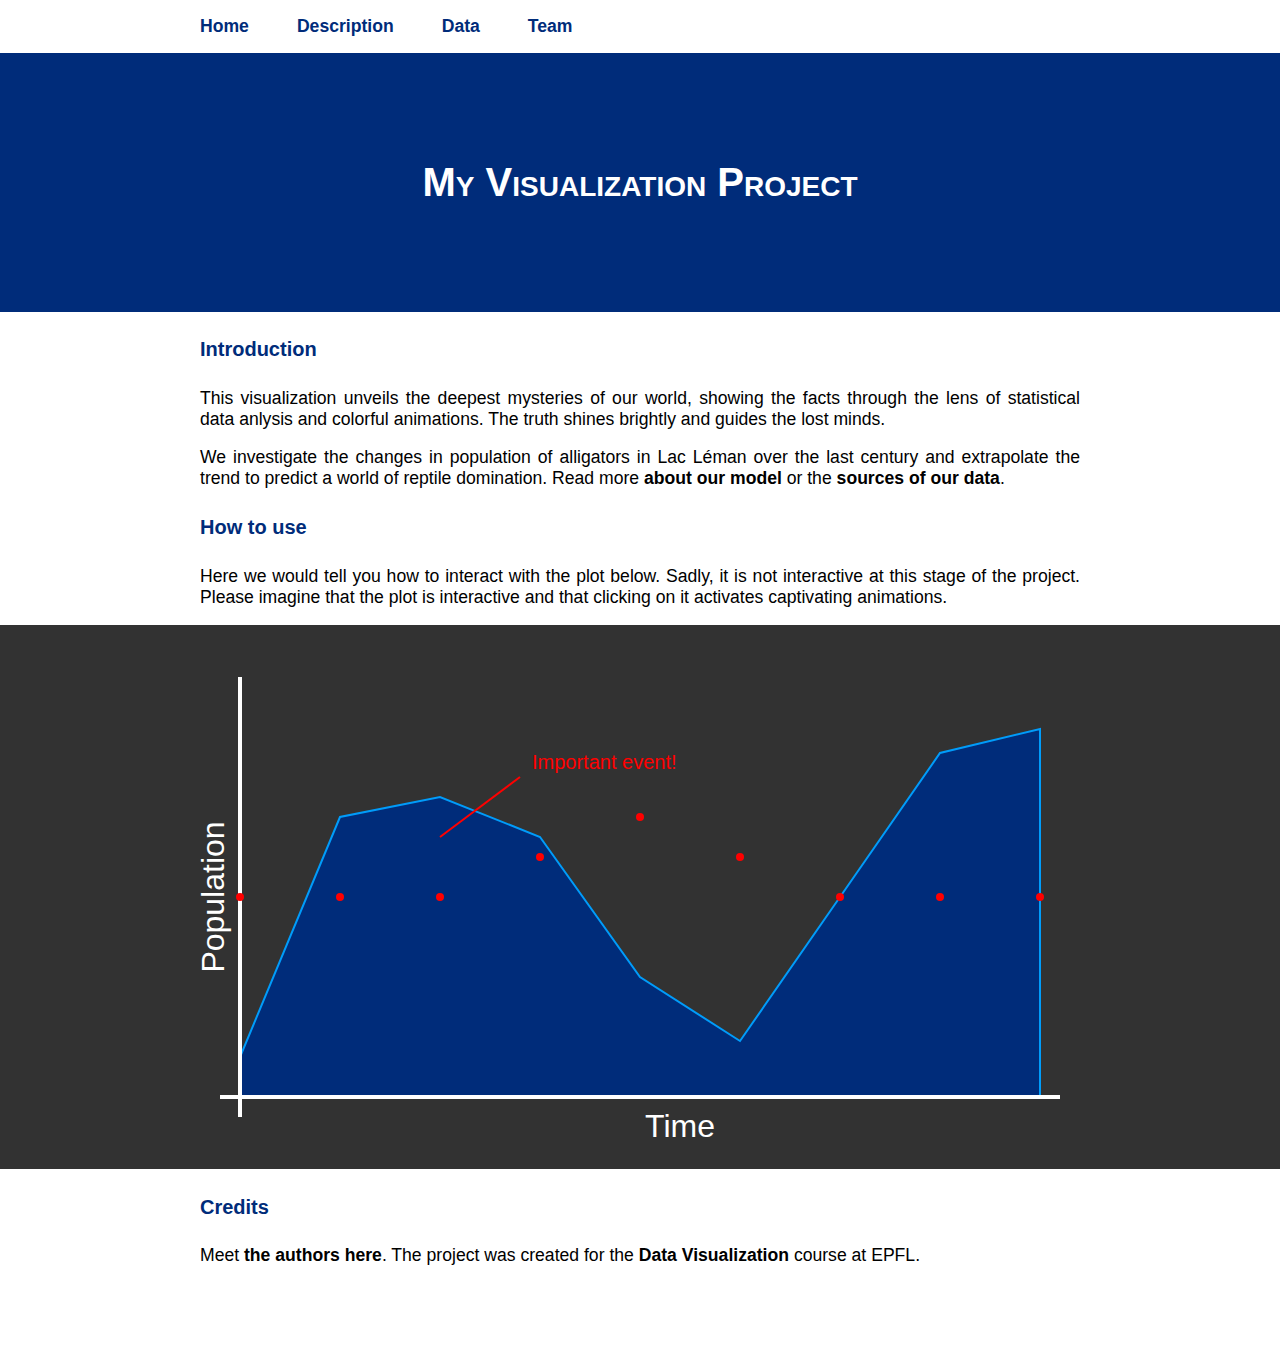
<file: DataVizExercise01/exercise/index.html>
<!doctype html>
<html lang="en">

<head>
	<meta charset="utf-8">
	<meta http-equiv="content-type" content="text/html; charset=utf-8">
	<meta name="viewport" content="width=device-width, initial-scale=1.0">

	<title>Welcome to Data Visualization</title>
	<meta name="description" content="Welcome to Data Visualization">
	<meta name="author" content="K Lis">

	<link rel="stylesheet" href="style.css">
</head>
<body>

<div class="light_back">
<nav>
	<ul class="width-limited">
		<li><a href="index.html">Home</a></li>
		<li><a href="description.html">Description</a></li>
		<li><a href="data.html">Data</a></li>
		<li><a href="team.html">Team</a></li>
	</ul>
</nav>
</div>

<header class="title-row">
	<h1> My Visualization Project </h1>
</header>

<main class="width-limited">
	<h4>Introduction</h4>
	<p>
	This visualization unveils the deepest mysteries of our world,
	showing the facts through the lens of statistical data anlysis
	and colorful animations.
	The truth shines brightly and guides the lost minds.
	</p>
	<p>
	We investigate the changes in population of alligators in Lac Léman
	over the last century and extrapolate the trend to predict
	a world of reptile domination.
	Read more <b href="description.html">about our model</b>
	or the <b href="data.html">sources of our data</b>.
	</p>

<div class="box">
	<h4 class="box-title">How to use</h4>
	<p>
	Here we would tell you how to interact with the plot below.
	Sadly, it is not interactive at this stage of the project.
	Please imagine that the plot is interactive and that clicking on it
	activates captivating animations.
	</p>
</main>
</div>

<figure class="viz-row">
	<embed class="width-limited" src="viz_plot.svg" />
</figure>

<div class="width-limited">
	<h4>Credits</h4>
	<p>Meet <b href="./team.html">the authors here</b>. The project was created for the <b href="http://edu.epfl.ch/coursebook/en/data-visualization-COM-480">Data Visualization</b> course at EPFL.
</div>

<footer></footer>

</body>
</html>
</file>
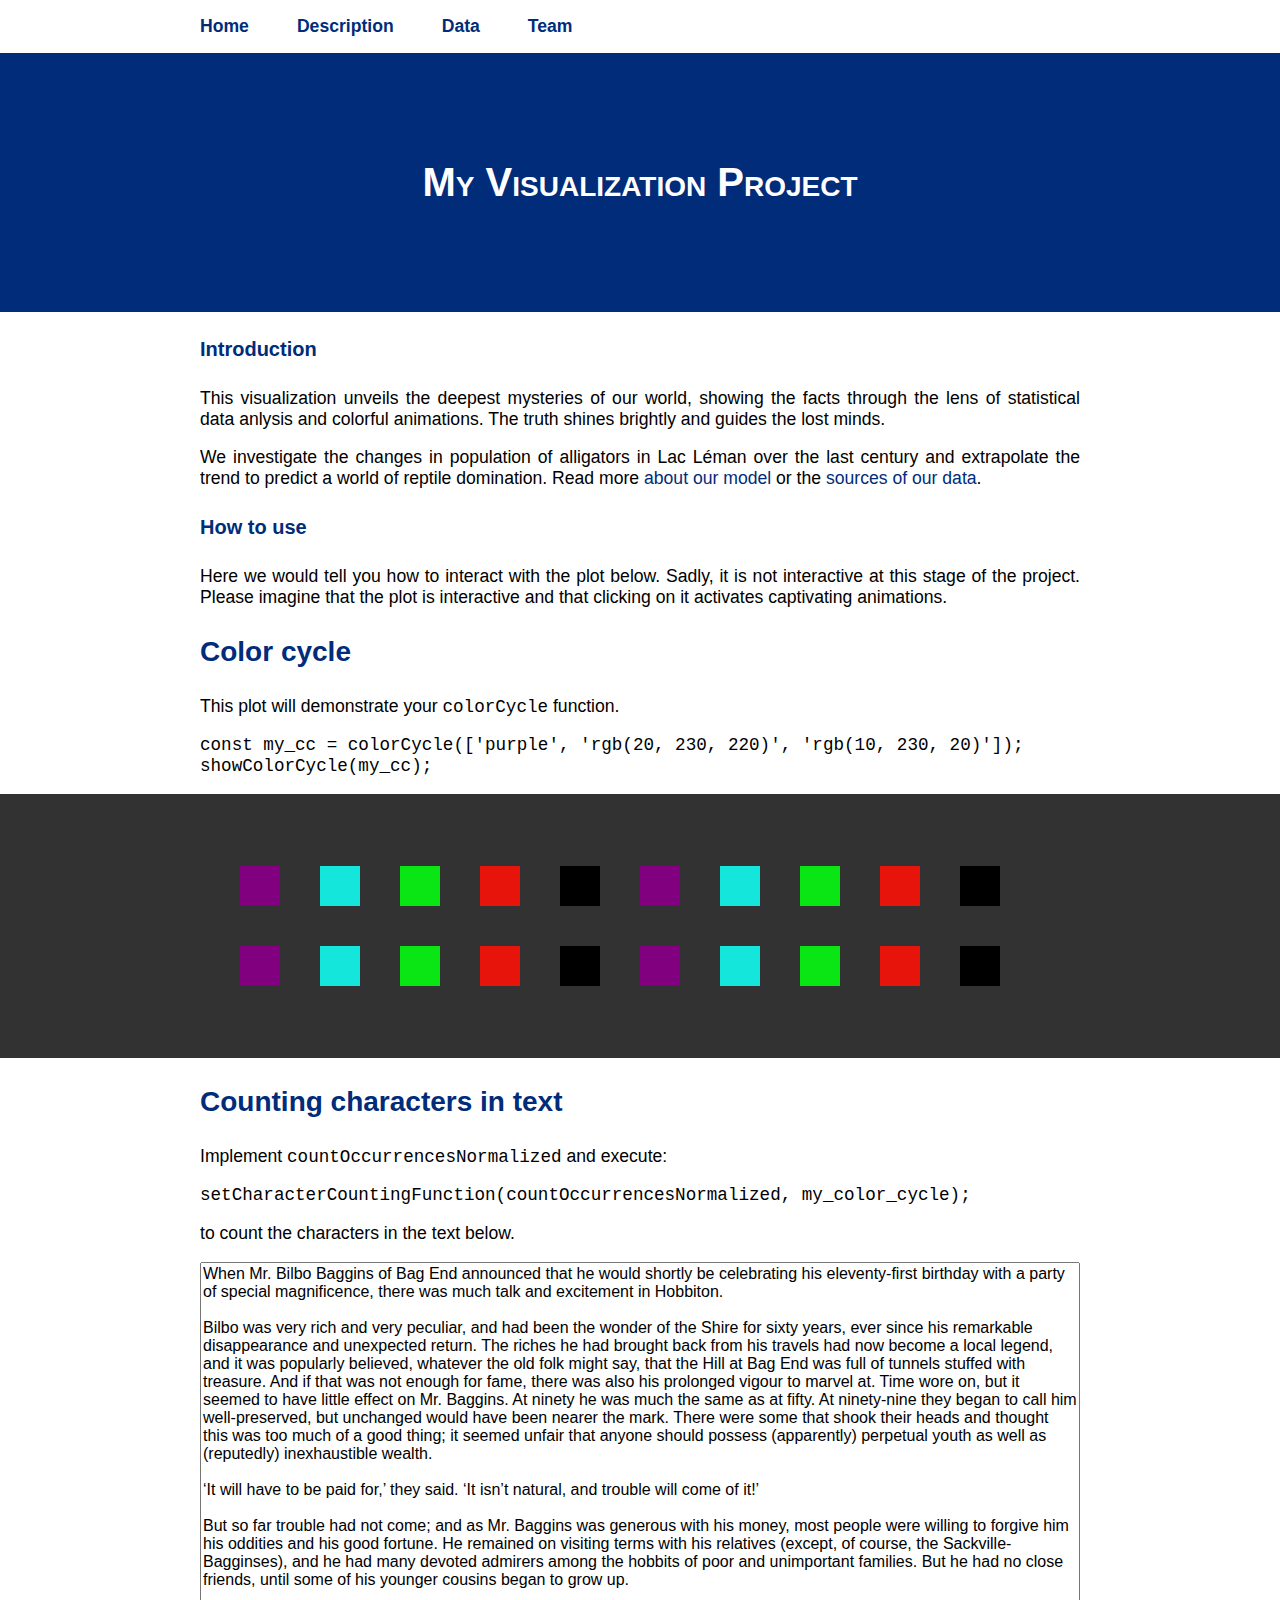
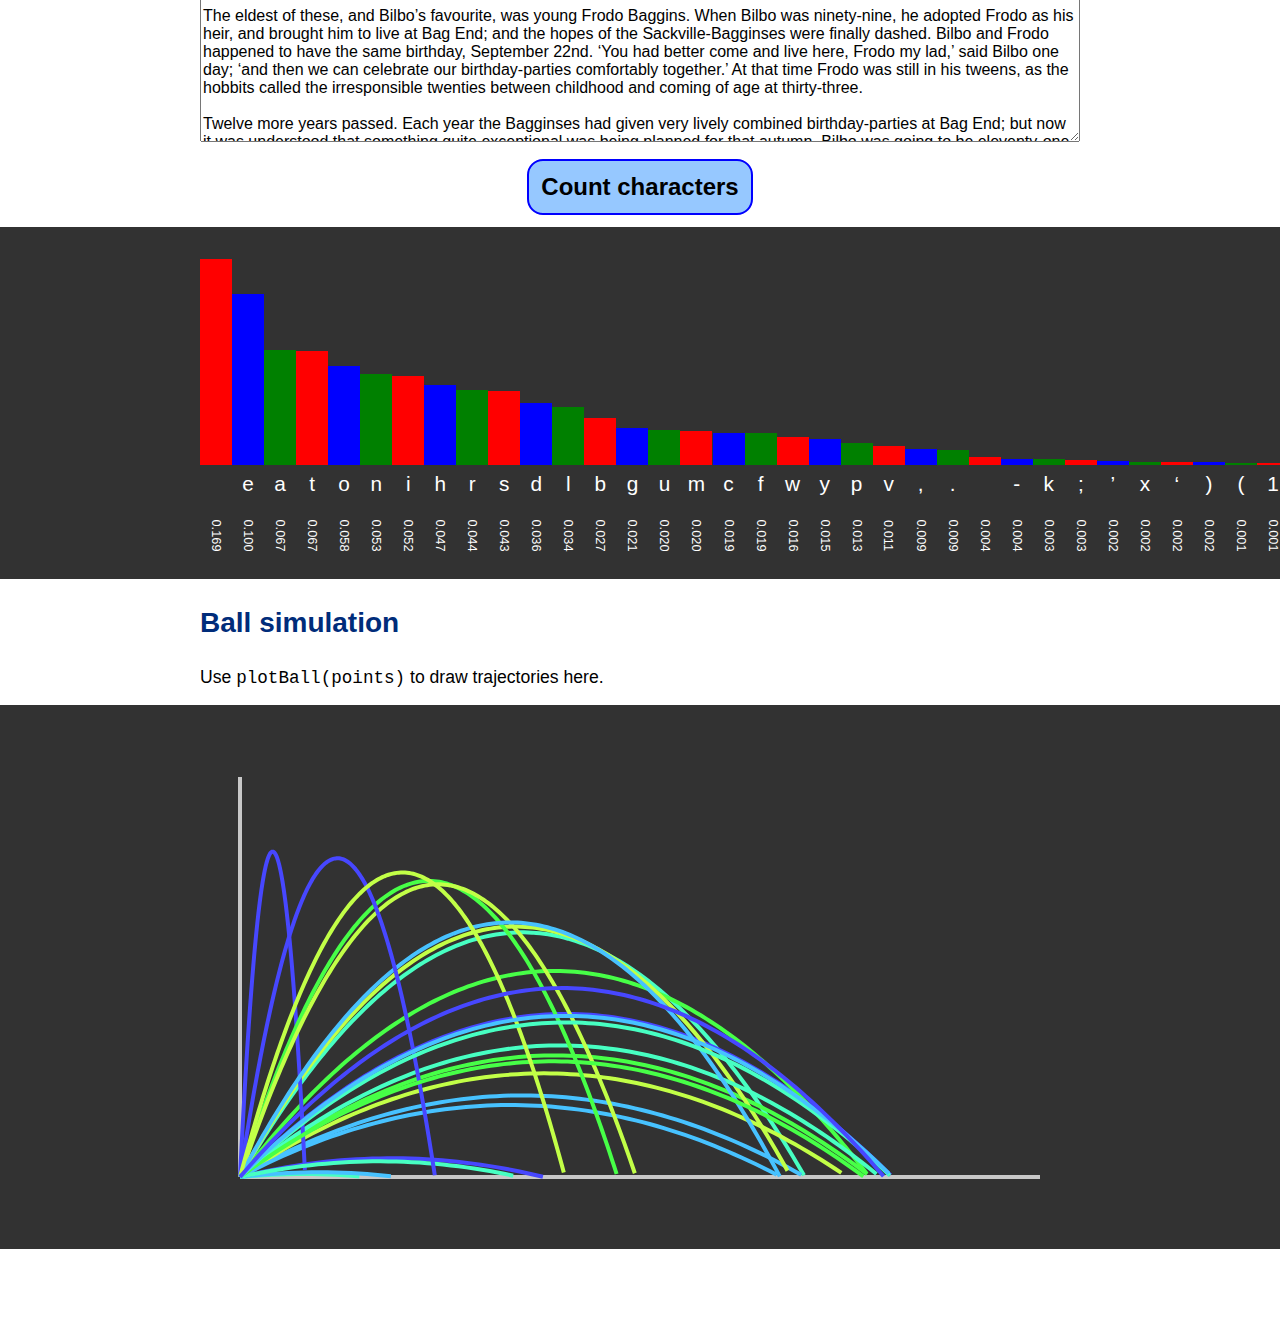
<file: DatavizExercise02/exercise/index.html>
<!doctype html>
<html lang="en">

<head>
	<meta charset="utf-8">
	<meta http-equiv="content-type" content="text/html; charset=utf-8">
	<meta name="viewport" content="width=device-width, initial-scale=1.0">

	<title>Welcome to Data Visualization</title>
	<meta name="description" content="Welcome to Data Visualization">
	<meta name="author" content="K Lis">

	<link rel="stylesheet" href="style.css">
</head>
<body>

<nav>
	<ul class="width-limited">
		<li><a href="index.html">Home</a></li>
		<li><a href="description.html">Description</a></li>
		<li><a href="data.html">Data</a></li>
		<li><a href="team.html">Team</a></li>
	</ul>
</nav>

<header class="title-row">
	<h1> My Visualization Project </h1>
</header>

<main class="width-limited">
	<h4>Introduction</h4>
	<p>
	This visualization unveils the deepest mysteries of our world,
	showing the facts through the lens of statistical data anlysis
	and colorful animations.
	The truth shines brightly and guides the lost minds.
	</p>
	<p>
	We investigate the changes in population of alligators in Lac Léman
	over the last century and extrapolate the trend to predict
	a world of reptile domination.
	Read more <a href="description.html">about our model</a>
	or the <a href="data.html">sources of our data</a>.
	</p>

	<h4>How to use</h4>
	<p>
	Here we would tell you how to interact with the plot below.
	Sadly, it is not interactive at this stage of the project.
	Please imagine that the plot is interactive and that clicking on it
	activates captivating animations.
	</p>
</main>

<div class="width-limited">
	<h3>Color cycle</h3>
	<p>This plot will demonstrate your <code>colorCycle</code> function.</p>
	<code>
const my_cc = colorCycle(['purple', 'rgb(20, 230, 220)', 'rgb(10, 230, 20)']);
showColorCycle(my_cc);
</code>
	<p></p>
</div>
<figure class="viz-row">
	<svg viewBox="-10 -10 220 50" width="220" height="50" class="width-limited">
		<g id="plot-color-cycle" fill="rgb(120, 120, 120)">
			<rect x="0" y="0" width="10" height="10" />
			<rect x="20" y="0" width="10" height="10" />
			<rect x="40" y="0" width="10" height="10" />
			<rect x="60" y="0" width="10" height="10" />
			<rect x="80" y="0" width="10" height="10" />
			<rect x="100" y="0" width="10" height="10" />
			<rect x="120" y="0" width="10" height="10" />
			<rect x="140" y="0" width="10" height="10" />
			<rect x="160" y="0" width="10" height="10" />
			<rect x="180" y="0" width="10" height="10" />

			<rect x="0" y="20" width="10" height="10" />
			<rect x="20" y="20" width="10" height="10" />
			<rect x="40" y="20" width="10" height="10" />
			<rect x="60" y="20" width="10" height="10" />
			<rect x="80" y="20" width="10" height="10" />
			<rect x="100" y="20" width="10" height="10" />
			<rect x="120" y="20" width="10" height="10" />
			<rect x="140" y="20" width="10" height="10" />
			<rect x="160" y="20" width="10" height="10" />
			<rect x="180" y="20" width="10" height="10" />
		</g>
	</svg>
</figure>

<div class="width-limited">
	<h3>Counting characters in text</h3>
	<p>Implement <code>countOccurrencesNormalized</code> and execute:</p>
	<code>
setCharacterCountingFunction(countOccurrencesNormalized, my_color_cycle);
	</code>
	<p>to count the characters in the text below.</p>
	<!--
	JRR Tolkien "The Fellowship of the Ring"
	http://ae-lib.org.ua/texts-c/tolkien__the_lord_of_the_rings_1__en.htm#1-01
	-->
	<textarea id='input-count-text'>
When Mr. Bilbo Baggins of Bag End announced that he would shortly be celebrating his eleventy-first birthday with a party of special magnificence, there was much talk and excitement in Hobbiton.

Bilbo was very rich and very peculiar, and had been the wonder of the Shire for sixty years, ever since his remarkable disappearance and unexpected return. The riches he had brought back from his travels had now become a local legend, and it was popularly believed, whatever the old folk might say, that the Hill at Bag End was full of tunnels stuffed with treasure. And if that was not enough for fame, there was also his prolonged vigour to marvel at. Time wore on, but it seemed to have little effect on Mr. Baggins. At ninety he was much the same as at fifty. At ninety-nine they began to call him well-preserved, but unchanged would have been nearer the mark. There were some that shook their heads and thought this was too much of a good thing; it seemed unfair that anyone should possess (apparently) perpetual youth as well as (reputedly) inexhaustible wealth.

‘It will have to be paid for,’ they said. ‘It isn’t natural, and trouble will come of it!’

But so far trouble had not come; and as Mr. Baggins was generous with his money, most people were willing to forgive him his oddities and his good fortune. He remained on visiting terms with his relatives (except, of course, the Sackville-Bagginses), and he had many devoted admirers among the hobbits of poor and unimportant families. But he had no close friends, until some of his younger cousins began to grow up.

The eldest of these, and Bilbo’s favourite, was young Frodo Baggins. When Bilbo was ninety-nine, he adopted Frodo as his heir, and brought him to live at Bag End; and the hopes of the Sackville-Bagginses were finally dashed. Bilbo and Frodo happened to have the same birthday, September 22nd. ‘You had better come and live here, Frodo my lad,’ said Bilbo one day; ‘and then we can celebrate our birthday-parties comfortably together.’ At that time Frodo was still in his tweens, as the hobbits called the irresponsible twenties between childhood and coming of age at thirty-three.

Twelve more years passed. Each year the Bagginses had given very lively combined birthday-parties at Bag End; but now it was understood that something quite exceptional was being planned for that autumn. Bilbo was going to be eleventy-one, 111, a rather curious number and a very respectable age for a hobbit (the Old Took himself had only reached 130); and Frodo was going to be thirty-three, 33) an important number: the date of his ‘coming of age’.

Tongues began to wag in Hobbiton and Bywater; and rumour of the coming event travelled all over the Shire. The history and character of Mr. Bilbo Baggins became once again the chief topic of conversation; and the older folk suddenly found their reminiscences in welcome demand.
	</textarea>
	<button id="btn-count-text"> Count characters </button>
</div>
<figure class="viz-row">
	<div id="plot-occurrences" class="width-limited">
		<div>
			setCharacterCountingFunction has not been called yet
		</div>
	</div>
</figure>

<div class="width-limited">
	<h3>Ball simulation</h3>

	<p> Use <code>plotBall(points)</code> to draw trajectories here. </p>
</div>

<figure class="viz-row">
	<svg viewBox="-10 -10 220 120" width="220" height="120" class="width-limited">
		<style>
			#plot-ball path {
				stroke-width: 1px;
				fill: none;
			}
			line {
				stroke: rgb(200, 200, 200);
				stroke-width: 1px;
			}
		</style>
		<g id="plot-ball" transform="scale(1, -1) translate(0, -100)">
			<line class="axis" x1="0" y1="0" x2="200" y2="0"  />
			<line class="axis" x1="0" y1="0" x2="0" y2="100"/>
		</g>
	</svg>
</figure>

<footer></footer>

<script src="provided.js"></script>
<script src="exercise.js"></script>
</body>
</html>
</file>
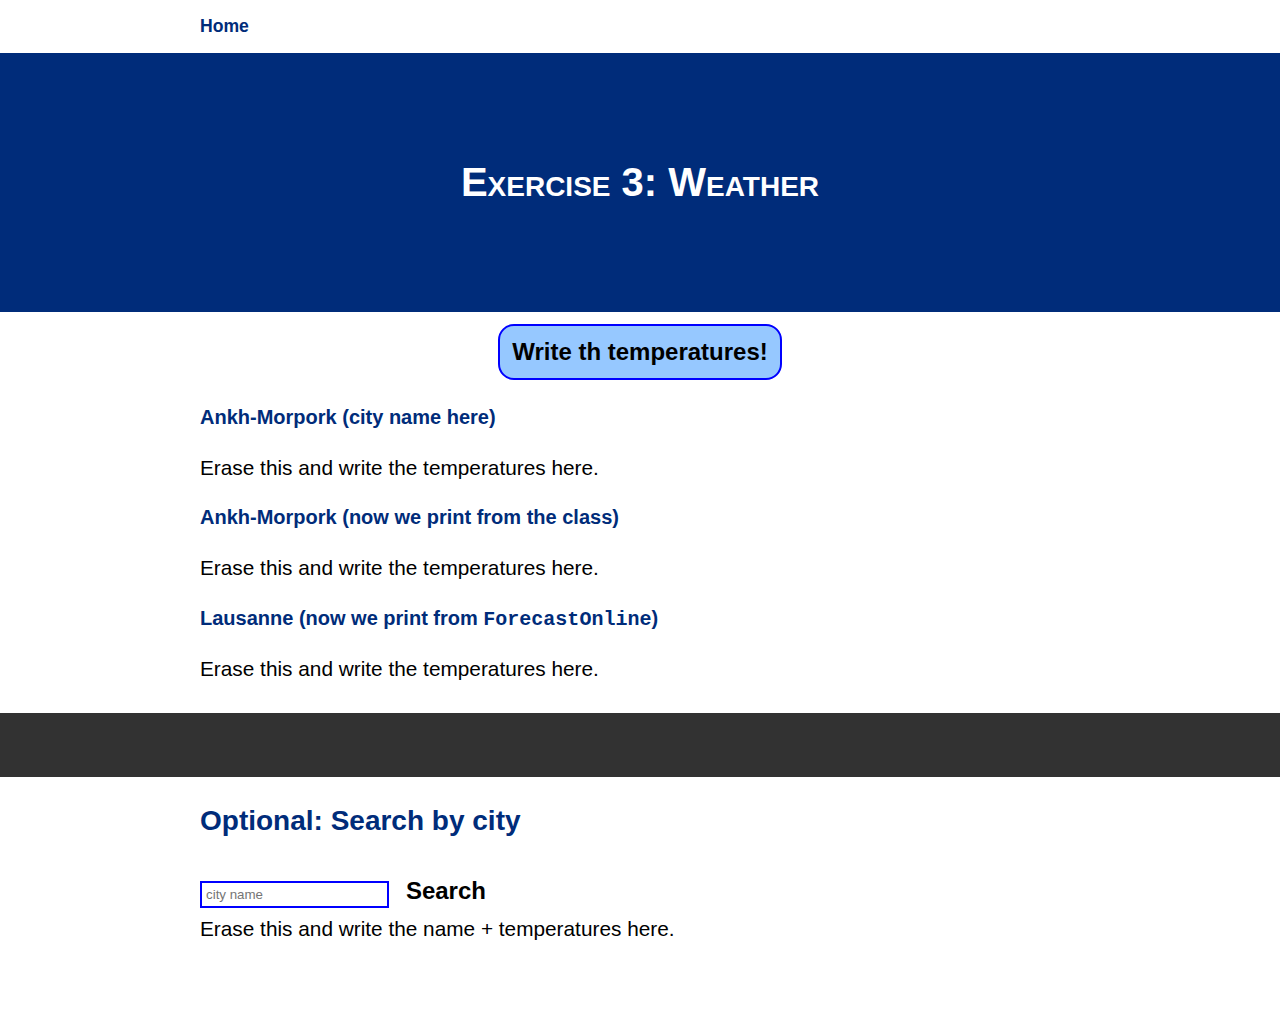
<file: DatavizExercise03/exercise/index.html>
<!doctype html>
<html lang="en">

<head>
	<meta charset="utf-8">
	<meta http-equiv="content-type" content="text/html; charset=utf-8">
	<meta name="viewport" content="width=device-width, initial-scale=1.0">

	<title>Exercise 3: Weather</title>
	<meta name="description" content="Exercise 3: Weather">

	<link rel="stylesheet" href="style.css">
	<link rel="stylesheet" href="style_weather.css">
</head>
<body>

<nav>
	<ul class="width-limited">
		<li><a href="index.html">Home</a></li>
	</ul>
</nav>

<header class="title-row">
	<h1>Exercise 3: Weather</h1>
</header>

<main class="width-limited">

	<button id="btn-part1">Write th temperatures!</button>

	<h4>Ankh-Morpork (city name here)</h4>
	<div id="weather-part1" class="temperatures">
		Erase this and write the temperatures here.
	</div>

	<h4>Ankh-Morpork (now we print from the class)</h4>
	<div id="weather-part2" class="temperatures">
		Erase this and write the temperatures here.
	</div>


	<h4>Lausanne (now we print from <code>ForecastOnline</code>)</h4>
	<div id="weather-part3" class="temperatures">
		Erase this and write the temperatures here.
	</div>
</main>

<div class="viz-row"> </div>

<div class="width-limited">
	<h3>Optional: Search by city</h3>
	<input type="text" id="query-city" placeholder="city name" />
	<button id="btn-city"> Search </button>

	<div id="weather-city" class="temperatures">
		Erase this and write the name + temperatures here.
	</div>
</div>

<footer></footer>

<script src="exercise_weather.js"></script>
</body>
</html>
</file>
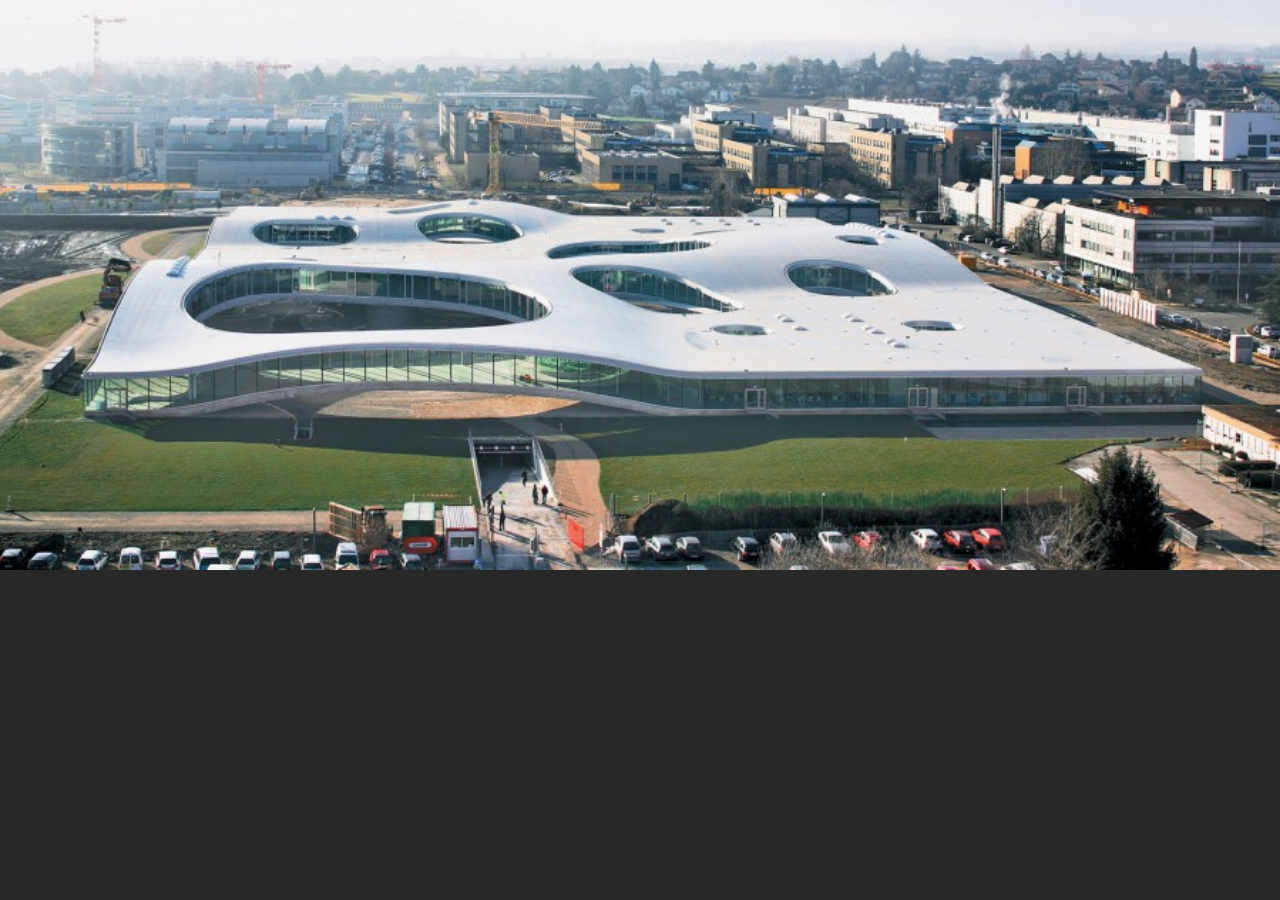
<file: DatavizExercise06/exercise/index.html>
<!doctype html>
<html lang="en">

<head>
	<meta charset="utf-8">
	<meta http-equiv="content-type" content="text/html; charset=utf-8">
	<meta name="viewport" content="width=device-width, initial-scale=1.0">

	<title>Exercise 06: D3.js</title>
	<meta name="author" content="Kirell Benzi, Krzysztof Lis, Volodymyr Miz">

	<link rel="stylesheet" href="style.css">
</head>
<body>


<figure id="fig-histogram">

	<canvas width="900" height="400"></canvas>

	<svg class="plot-overlay" viewBox="0 0 900 400" width="900" height="400">
		<style>
			path {
				stroke: rgb(250, 150, 0);
				stroke-width: 1px;
				fill: rgba(250, 150, 0, 25%);
			}

			.red {
				stroke: rgb(255, 0, 0);
				fill: rgba(255, 0, 0, 25%);
			}

			.green {
				stroke: rgb(0, 255, 0);
				fill: rgba(0, 255, 0, 25%);
			}

			.blue {
				stroke: rgb(0, 0, 255);
				fill: rgba(0, 0, 255, 25%);
			}
		</style>



	</svg>
</figure>


<script src="lib/d3.min.js"></script>
<script src="exercise.js"></script>
</body>
</html>
</file>
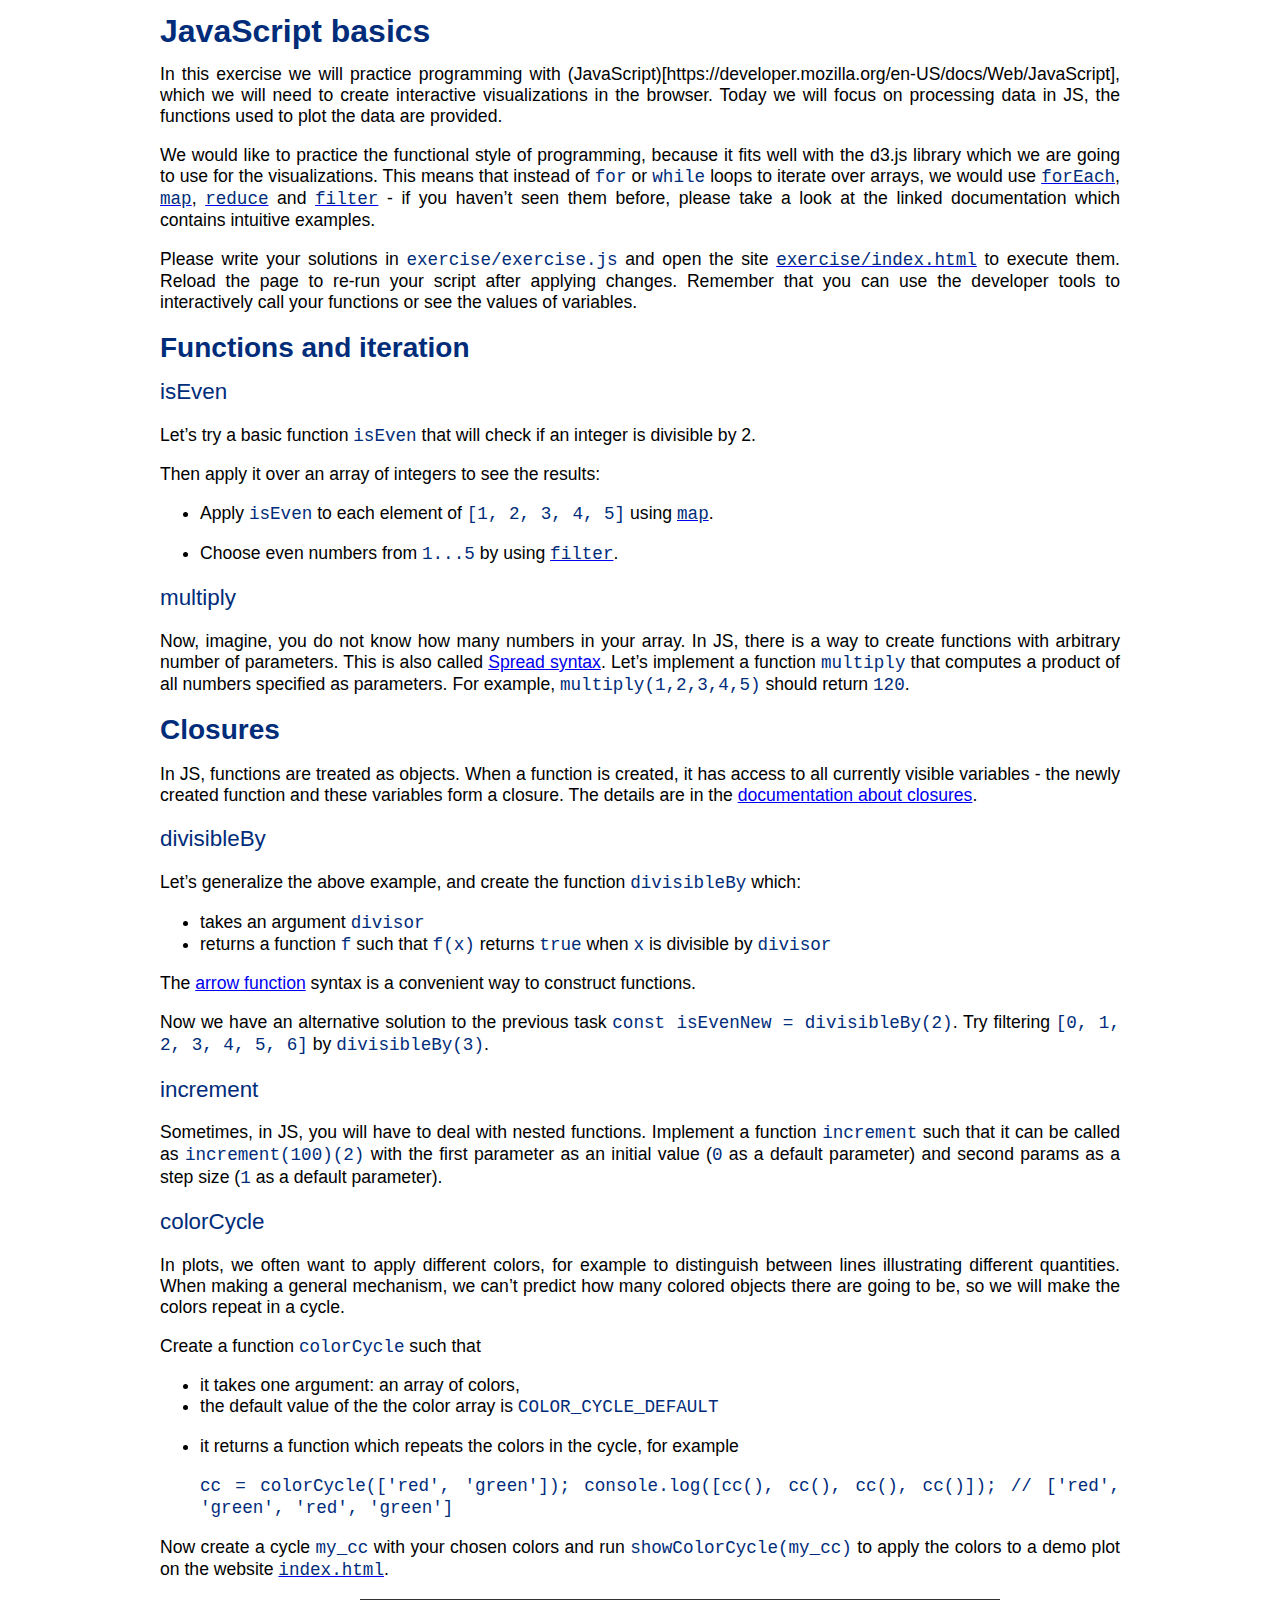
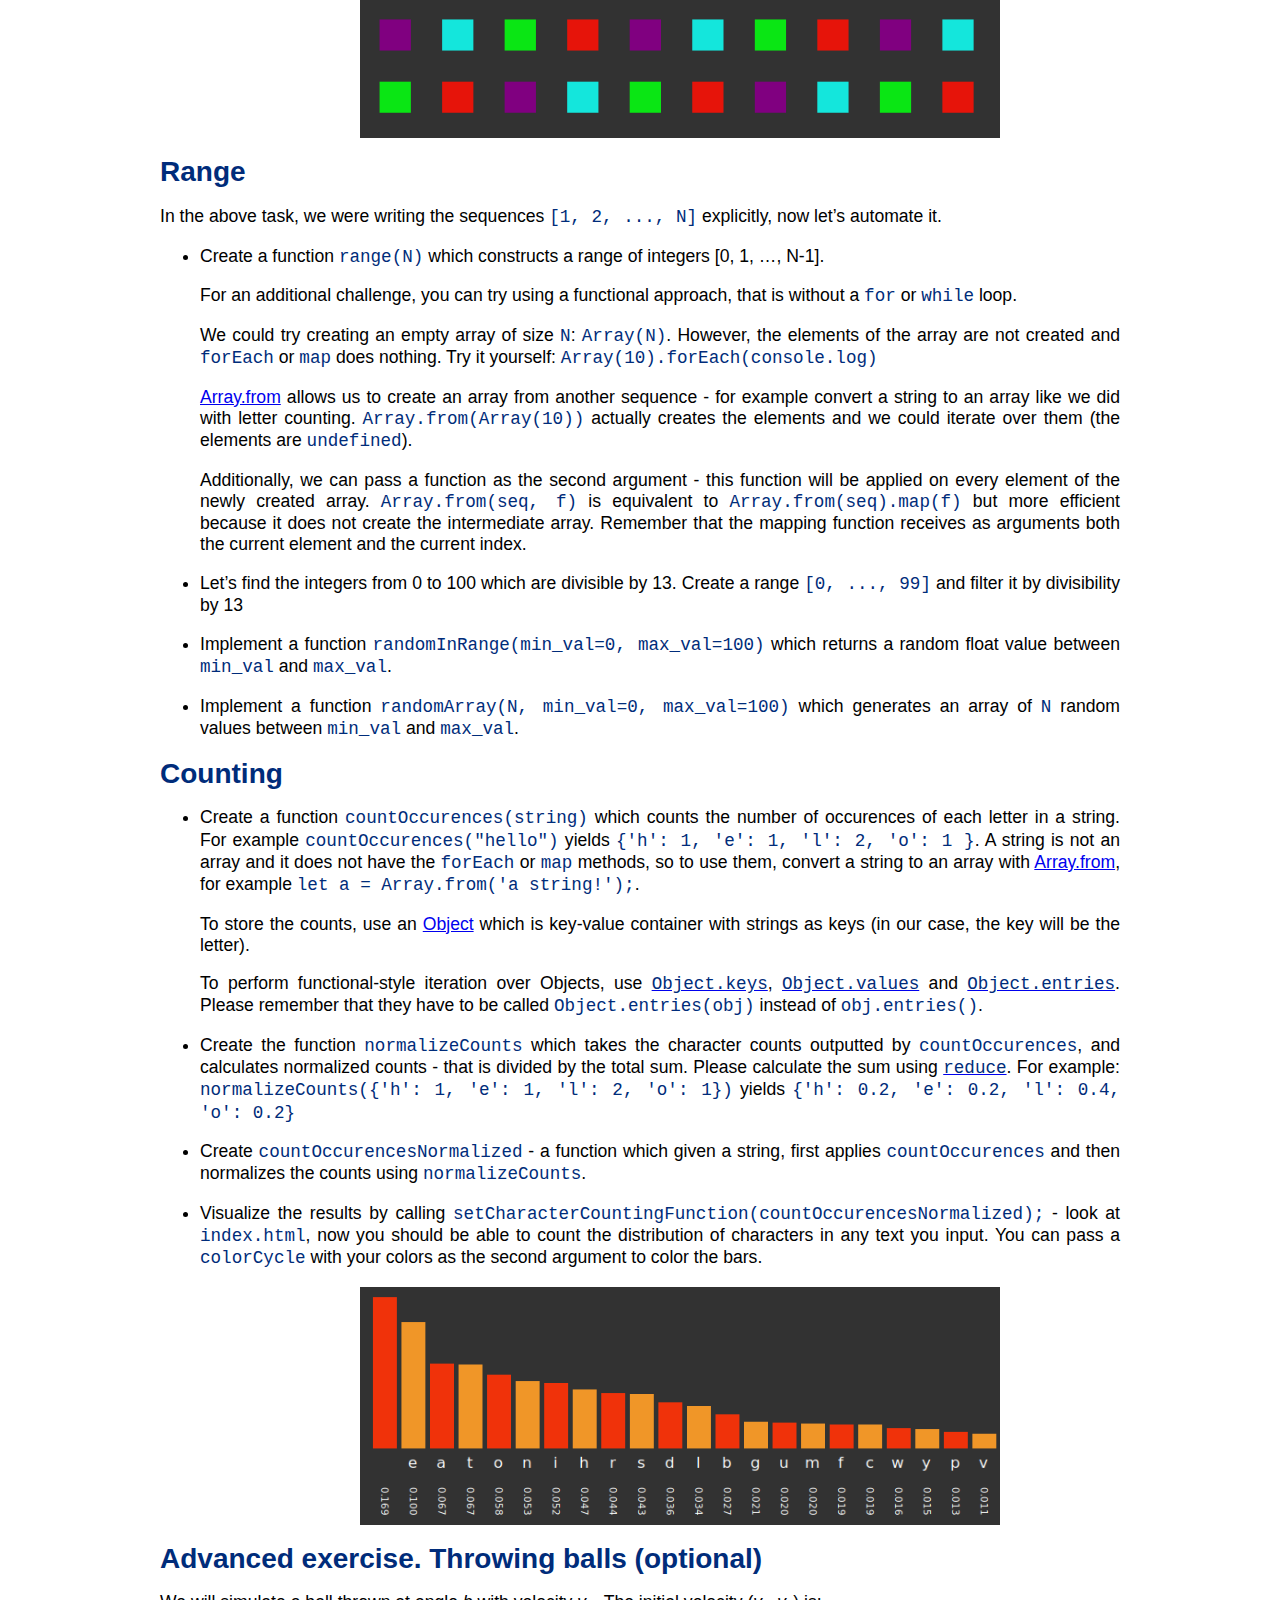
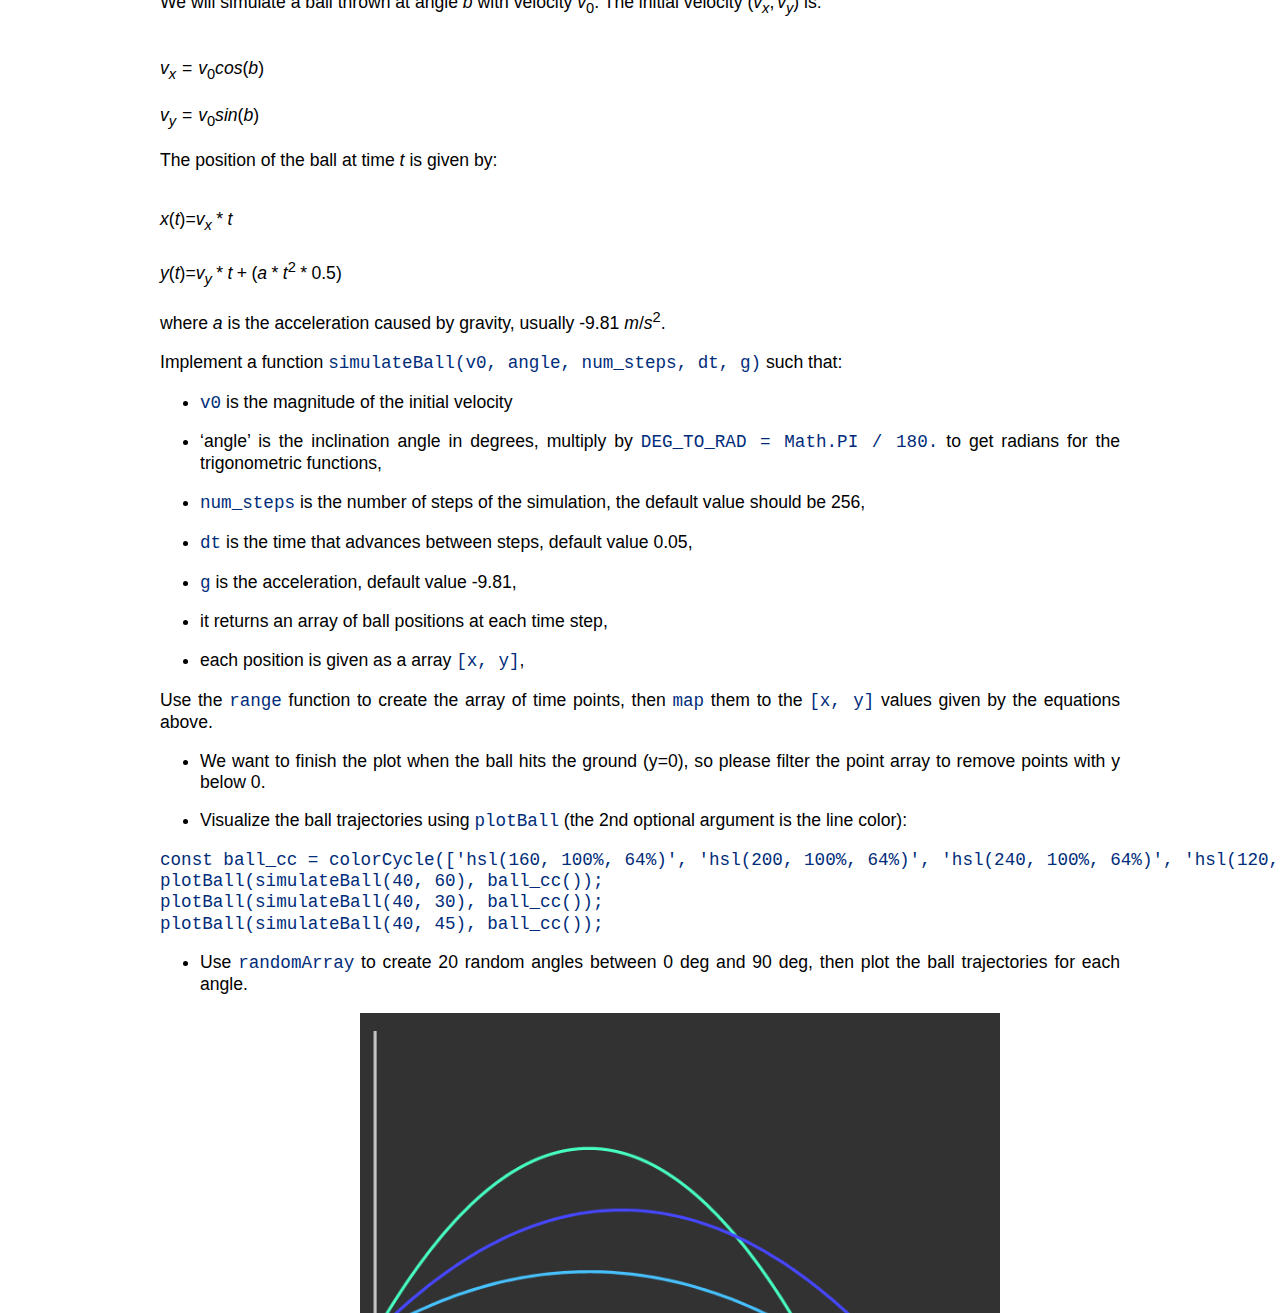
<file: DatavizExercise02/Task02_JS.html>
<!doctype html>
<html lang="en">

<head>
	<meta charset="utf-8">
	<meta http-equiv="content-type" content="text/html; charset=utf-8">
	<meta name="viewport" content="width=device-width, initial-scale=1.0">

	<title>Exercise 2: JavaScript basics</title>
	<meta name="description" content="Exercise 2: JavaScript basics">
	<meta name="author" content="K Lis">

<style>
* {
	box-sizing: border-box;
}

body {
	width: 100%;
	padding: 0;
	margin: 0;
	border: 0;

	max-width: 60rem;
	margin-left: auto;
	margin-right: auto;

	font-family: sans-serif;
	font-size: 1.1rem;
	line-height: 120%;

	text-align: justify;
}

h1, h2, h3, h4, h5, h6
{
	color: rgb(0, 44, 122);
}
h3, h4, h5, h6 {
	font-weight: normal;
}

h1 { font-size: 2rem; }
h2 { font-size: 1.75rem; }
h3 { font-size: 1.4rem; }
h4 { font-size: 1.25rem; }

figure {
	width: 100%;
	display: flex;
	flex-flow: row wrap;
	justify-content: center;
}

code {
	color: rgb(0, 44, 122);
}
</style>
</head>

<body><h1 id="javascript-basics">JavaScript basics</h1>
<p>In this exercise we will practice programming with (JavaScript)[https://developer.mozilla.org/en-US/docs/Web/JavaScript], which we will need to create interactive visualizations in the browser. Today we will focus on processing data in JS, the functions used to plot the data are provided.</p>
<p>We would like to practice the functional style of programming, because it fits well with the d3.js library which we are going to use for the visualizations. This means that instead of <code>for</code> or <code>while</code> loops to iterate over arrays, we would use <a href="https://developer.mozilla.org/en-US/docs/Web/JavaScript/Reference/Global_Objects/Array/forEach"><code>forEach</code></a>, <a href="https://developer.mozilla.org/en-US/docs/Web/JavaScript/Reference/Global_Objects/Array/map"><code>map</code></a>, <a href="https://developer.mozilla.org/en-US/docs/Web/JavaScript/Reference/Global_Objects/Array/Reduce"><code>reduce</code></a> and <a href="https://developer.mozilla.org/en-US/docs/Web/JavaScript/Reference/Global_Objects/Array/filter"><code>filter</code></a> - if you haven’t seen them before, please take a look at the linked documentation which contains intuitive examples.</p>
<p>Please write your solutions in <code>exercise/exercise.js</code> and open the site <a href="exercise/index.html"><code>exercise/index.html</code></a> to execute them. Reload the page to re-run your script after applying changes. Remember that you can use the developer tools to interactively call your functions or see the values of variables.</p>
<h2 id="functions-and-iteration">Functions and iteration</h2>
<h3 id="iseven">isEven</h3>
<p>Let’s try a basic function <code>isEven</code> that will check if an integer is divisible by 2.</p>
<p>Then apply it over an array of integers to see the results:</p>
<ul>
	<li>
		<p>Apply <code>isEven</code> to each element of <code>[1, 2, 3, 4, 5]</code> using <a href="https://developer.mozilla.org/en-US/docs/Web/JavaScript/Reference/Global_Objects/Array/map"><code>map</code></a>.</p>
	</li>
	<li>
		<p>Choose even numbers from <code>1...5</code> by using <a href="https://developer.mozilla.org/en-US/docs/Web/JavaScript/Reference/Global_Objects/Array/filter"><code>filter</code></a>.</p>
	</li>
</ul>
<h3 id="multiply">multiply</h3>
<p>Now, imagine, you do not know how many numbers in your array. In JS, there is a way to create functions with arbitrary number of parameters. This is also called <a href="https://developer.mozilla.org/en-US/docs/Web/JavaScript/Reference/Operators/Spread_syntax">Spread syntax</a>. Let’s implement a function <code>multiply</code> that computes a product of all numbers specified as parameters. For example, <code>multiply(1,2,3,4,5)</code> should return <code>120</code>.</p>
<h2 id="closures">Closures</h2>
<p>In JS, functions are treated as objects. When a function is created, it has access to all currently visible variables - the newly created function and these variables form a closure. The details are in the <a href="https://developer.mozilla.org/en-US/docs/Web/JavaScript/Closures">documentation about closures</a>.</p>
<h3 id="divisibleby">divisibleBy</h3>
<p>Let’s generalize the above example, and create the function <code>divisibleBy</code> which:</p>
<ul>
	<li>takes an argument <code>divisor</code></li>
	<li>returns a function <code>f</code> such that <code>f(x)</code> returns <code>true</code> when <code>x</code> is divisible by <code>divisor</code></li>
</ul>
<p>The <a href="https://developer.mozilla.org/en-US/docs/Web/JavaScript/Reference/Functions/Arrow_functions">arrow function</a> syntax is a convenient way to construct functions.</p>
<p>Now we have an alternative solution to the previous task <code>const isEvenNew = divisibleBy(2)</code>. Try filtering <code>[0, 1, 2, 3, 4, 5, 6]</code> by <code>divisibleBy(3)</code>.</p>
<h3 id="increment">increment</h3>
<p>Sometimes, in JS, you will have to deal with nested functions. Implement a function <code>increment</code> such that it can be called as <code>increment(100)(2)</code> with the first parameter as an initial value (<code>0</code> as a default parameter) and second params as a step size (<code>1</code> as a default parameter).</p>
<h3 id="colorcycle">colorCycle</h3>
<p>In plots, we often want to apply different colors, for example to distinguish between lines illustrating different quantities. When making a general mechanism, we can’t predict how many colored objects there are going to be, so we will make the colors repeat in a cycle.</p>
<p>Create a function <code>colorCycle</code> such that</p>
<ul>
	<li>it takes one argument: an array of colors,</li>
	<li>the default value of the the color array is <code>COLOR_CYCLE_DEFAULT</code></li>
	<li>
		<p>it returns a function which repeats the colors in the cycle, for example</p>
		<p><code>cc = colorCycle(['red', 'green']);   console.log([cc(), cc(), cc(), cc()]); // ['red', 'green', 'red', 'green']</code></p>
	</li>
</ul>
<p>Now create a cycle <code>my_cc</code> with your chosen colors and run <code>showColorCycle(my_cc)</code> to apply the colors to a demo plot on the website <a href="exercise/index.html"><code>index.html</code></a>.</p>
<figure><img src="task_images/color_cycle.png" width="640" /></figure>
<h2 id="range">Range</h2>
<p>In the above task, we were writing the sequences <code>[1, 2, ..., N]</code> explicitly, now let’s automate it.</p>
<ul>
	<li>
		<p>Create a function <code>range(N)</code> which constructs a range of integers [0, 1, …, N-1].</p>
		<p>For an additional challenge, you can try using a functional approach, that is without a <code>for</code> or <code>while</code> loop.</p>
		<p>We could try creating an empty array of size <code>N</code>: <code>Array(N)</code>. However, the elements of the array are not created and <code>forEach</code> or <code>map</code> does nothing. Try it yourself: <code>Array(10).forEach(console.log)</code></p>
		<p><a href="https://developer.mozilla.org/en-US/docs/Web/JavaScript/Reference/Global_Objects/Array/from">Array.from</a> allows us to create an array from another sequence - for example convert a string to an array like we did with letter counting. <code>Array.from(Array(10))</code> actually creates the elements and we could iterate over them (the elements are <code>undefined</code>).</p>
		<p>Additionally, we can pass a function as the second argument - this function will be applied on every element of the newly created array. <code>Array.from(seq, f)</code> is equivalent to <code>Array.from(seq).map(f)</code> but more efficient because it does not create the intermediate array. Remember that the mapping function receives as arguments both the current element and the current index.</p>
	</li>
	<li>
		<p>Let’s find the integers from 0 to 100 which are divisible by 13. Create a range <code>[0, ..., 99]</code> and filter it by divisibility by 13</p>
	</li>
	<li>
		<p>Implement a function <code>randomInRange(min_val=0, max_val=100)</code> which returns a random float value between <code>min_val</code> and <code>max_val</code>.</p>
	</li>
	<li>
		<p>Implement a function <code>randomArray(N, min_val=0, max_val=100)</code> which generates an array of <code>N</code> random values between <code>min_val</code> and <code>max_val</code>.</p>
	</li>
</ul>
<h2 id="counting">Counting</h2>
<ul>
	<li>
		<p>Create a function <code>countOccurences(string)</code> which counts the number of occurences of each letter in a string. For example <code>countOccurences(&quot;hello&quot;)</code> yields <code>{'h': 1, 'e': 1, 'l': 2, 'o': 1 }</code>. A string is not an array and it does not have the <code>forEach</code> or <code>map</code> methods, so to use them, convert a string to an array with <a href="https://developer.mozilla.org/en-US/docs/Web/JavaScript/Reference/Global_Objects/Array/from">Array.from</a>, for example <code>let a = Array.from('a string!');</code>.</p>
		<p>To store the counts, use an <a href="https://developer.mozilla.org/en-US/docs/Web/JavaScript/Reference/Global_Objects/Object">Object</a> which is key-value container with strings as keys (in our case, the key will be the letter).</p>
		<p>To perform functional-style iteration over Objects, use <a href="https://developer.mozilla.org/en-US/docs/Web/JavaScript/Reference/Global_Objects/Object/keys"><code>Object.keys</code></a>, <a href="https://developer.mozilla.org/en-US/docs/Web/JavaScript/Reference/Global_Objects/Object/values"><code>Object.values</code></a> and <a href="https://developer.mozilla.org/en-US/docs/Web/JavaScript/Reference/Global_Objects/Object/entries"><code>Object.entries</code></a>. Please remember that they have to be called <code>Object.entries(obj)</code> instead of <code>obj.entries()</code>.</p>
	</li>
	<li>
		<p>Create the function <code>normalizeCounts</code> which takes the character counts outputted by <code>countOccurences</code>, and calculates normalized counts - that is divided by the total sum. Please calculate the sum using <a href="https://developer.mozilla.org/en-US/docs/Web/JavaScript/Reference/Global_Objects/Array/Reduce"><code>reduce</code></a>. For example: <code>normalizeCounts({'h': 1, 'e': 1, 'l': 2, 'o': 1})</code> yields <code>{'h': 0.2, 'e': 0.2, 'l': 0.4, 'o': 0.2}</code></p>
	</li>
	<li>
		<p>Create <code>countOccurencesNormalized</code> - a function which given a string, first applies <code>countOccurences</code> and then normalizes the counts using <code>normalizeCounts</code>.</p>
	</li>
	<li>
		<p>Visualize the results by calling <code>setCharacterCountingFunction(countOccurencesNormalized);</code> - look at <code>index.html</code>, now you should be able to count the distribution of characters in any text you input. You can pass a <code>colorCycle</code> with your colors as the second argument to color the bars.</p>
	</li>
</ul>
<figure><img src="task_images/character_counting.png" width="640" /></figure>
<h2 id="advanced-exercise.-throwing-balls-optional">Advanced exercise. Throwing balls (optional)</h2>
<p>We will simulate a ball thrown at angle <span class="math inline"><em>b</em></span> with velocity <span class="math inline"><em>v</em><sub>0</sub></span>. The initial velocity <span class="math inline">(<em>v</em><sub><em>x</em></sub>, <em>v</em><sub><em>y</em></sub>)</span> is:</p>
<p>
	<br /><span class="math display"><em>v</em><sub><em>x</em></sub> = <em>v</em><sub>0</sub><em>c</em><em>o</em><em>s</em>(<em>b</em>)</span>
	<br />
	<br /><span class="math display"><em>v</em><sub><em>y</em></sub> = <em>v</em><sub>0</sub><em>s</em><em>i</em><em>n</em>(<em>b</em>)</span>
	<br />
</p>
<p>The position of the ball at time <span class="math inline"><em>t</em></span> is given by:</p>
<p>
	<br /><span class="math display"><em>x</em>(<em>t</em>)=<em>v</em><sub><em>x</em></sub> * <em>t</em></span>
	<br />
	<br /><span class="math display"><em>y</em>(<em>t</em>)=<em>v</em><sub><em>y</em></sub> * <em>t</em> + (<em>a</em> * <em>t</em><sup>2</sup> * 0.5)</span>
	<br />
</p>
<p>where <span class="math inline"><em>a</em></span> is the acceleration caused by gravity, usually -9.81 <span class="math inline"><em>m</em>/<em>s</em><sup>2</sup></span>.</p>
<p>Implement a function <code>simulateBall(v0, angle, num_steps, dt, g)</code> such that:</p>
<ul>
	<li>
		<p><code>v0</code> is the magnitude of the initial velocity</p>
	</li>
	<li>
		<p>‘angle’ is the inclination angle in degrees, multiply by <code>DEG_TO_RAD = Math.PI / 180.</code> to get radians for the trigonometric functions,</p>
	</li>
	<li>
		<p><code>num_steps</code> is the number of steps of the simulation, the default value should be 256,</p>
	</li>
	<li>
		<p><code>dt</code> is the time that advances between steps, default value 0.05,</p>
	</li>
	<li>
		<p><code>g</code> is the acceleration, default value -9.81,</p>
	</li>
	<li>
		<p>it returns an array of ball positions at each time step,</p>
	</li>
	<li>
		<p>each position is given as a array <code>[x, y]</code>,</p>
	</li>
</ul>
<p>Use the <code>range</code> function to create the array of time points, then <code>map</code> them to the <code>[x, y]</code> values given by the equations above.</p>
<ul>
	<li>
		<p>We want to finish the plot when the ball hits the ground (y=0), so please filter the point array to remove points with y below 0.</p>
	</li>
	<li>
		<p>Visualize the ball trajectories using <code>plotBall</code> (the 2nd optional argument is the line color):</p>
	</li>
</ul>
<pre><code>const ball_cc = colorCycle([&#39;hsl(160, 100%, 64%)&#39;, &#39;hsl(200, 100%, 64%)&#39;, &#39;hsl(240, 100%, 64%)&#39;, &#39;hsl(120, 100%, 64%)&#39;, &#39;hsl(80, 100%, 64%)&#39;]);
plotBall(simulateBall(40, 60), ball_cc());
plotBall(simulateBall(40, 30), ball_cc());
plotBall(simulateBall(40, 45), ball_cc());</code></pre>
<ul>
	<li>Use <code>randomArray</code> to create 20 random angles between 0 deg and 90 deg, then plot the ball trajectories for each angle.</li>
</ul>
<figure><img src="task_images/plot_ball_one.png" width="640" /></figure>

</body>
</html>
</file>
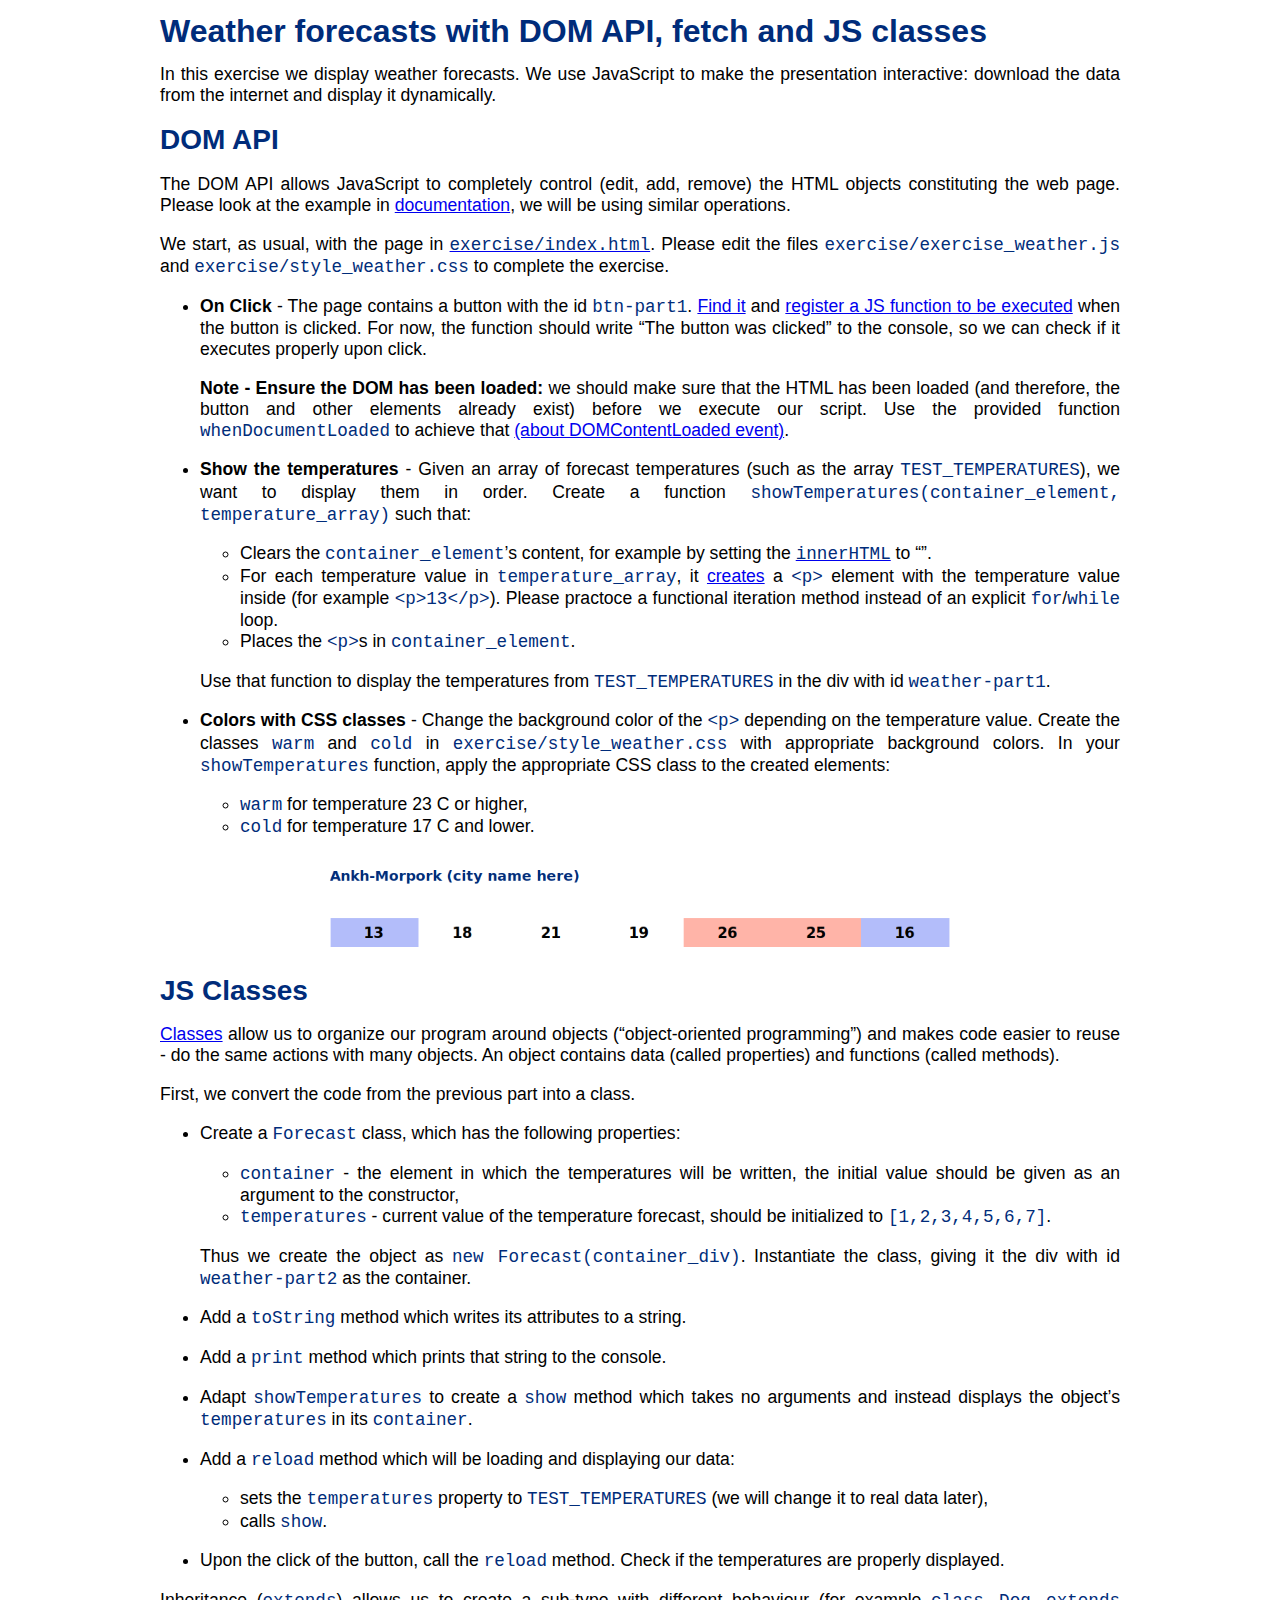
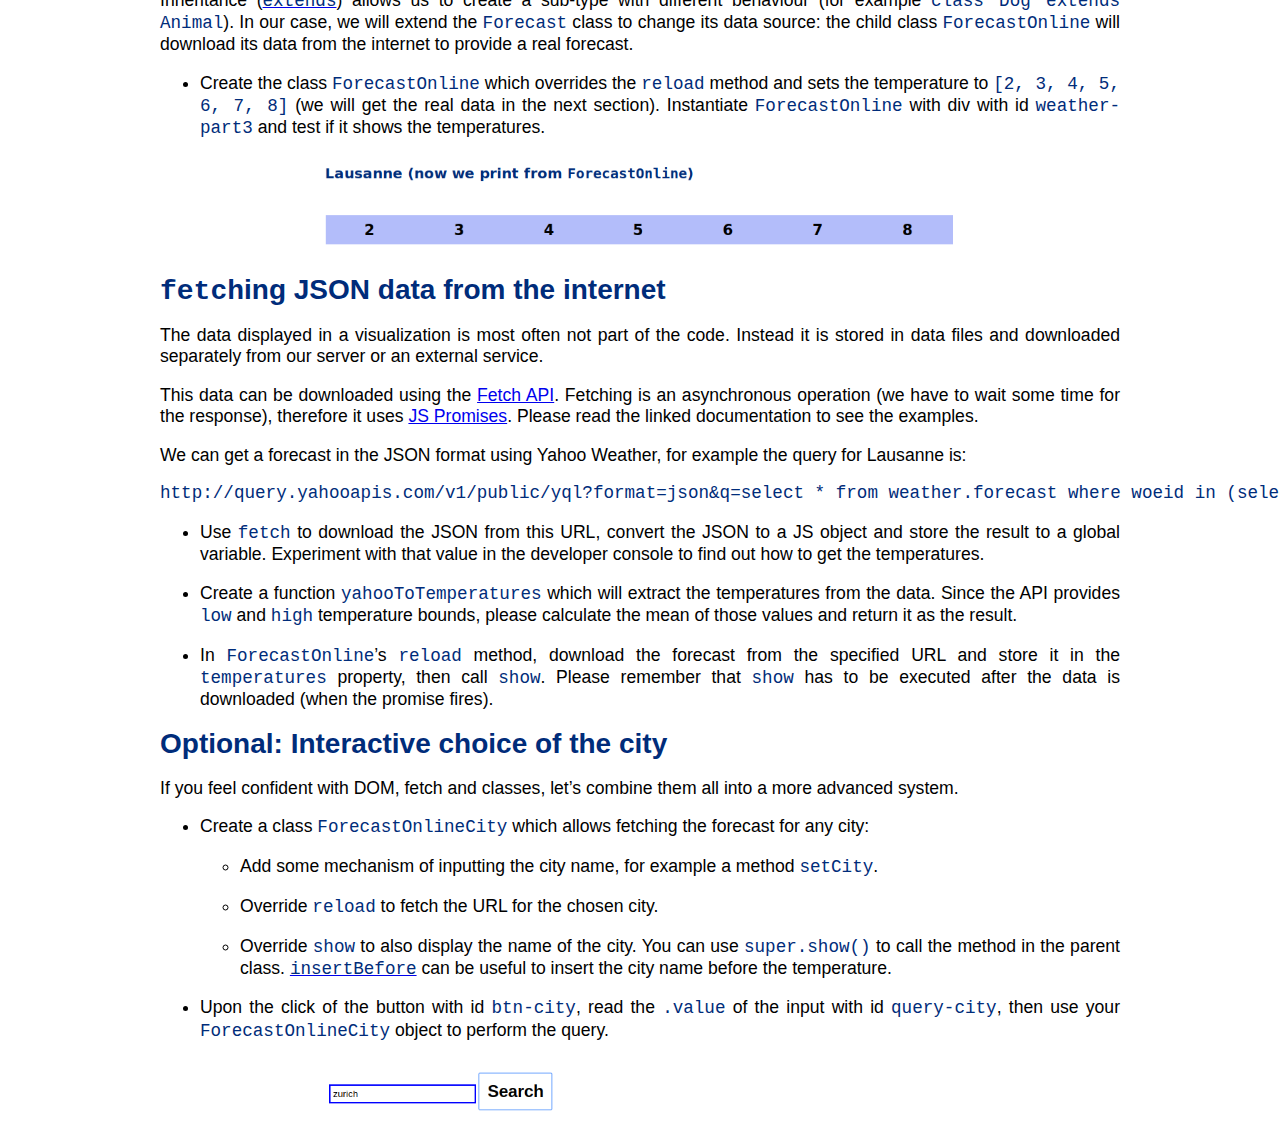
<file: DatavizExercise03/Task03_Weather_DOM_fetch_class.html>
<!doctype html>
<html lang="en">

<head>
	<meta charset="utf-8">
	<meta http-equiv="content-type" content="text/html; charset=utf-8">
	<meta name="viewport" content="width=device-width, initial-scale=1.0">

	<title>Exercise X: Weather forecasts with DOM API, fetch and JS classes</title>
	<meta name="description" content="Exercise X: Weather forecasts with DOM API, fetch and JS classes">
	<meta name="author" content="Kirell Benzi, Krzysztof Lis, Volodymyr Miz">

<style>
* {
	box-sizing: border-box;
}

body {
	width: 100%;
	padding: 0;
	margin: 0;
	border: 0;

	max-width: 60rem;
	margin-left: auto;
	margin-right: auto;

	font-family: sans-serif;
	font-size: 1.1rem;
	line-height: 120%;

	text-align: justify;
}

h1, h2, h3, h4, h5, h6
{
	color: rgb(0, 44, 122);
}
h3, h4, h5, h6 {
	font-weight: normal;
}

h1 { font-size: 2rem; }
h2 { font-size: 1.75rem; }
h3 { font-size: 1.4rem; }
h4 { font-size: 1.25rem; }

figure {
	width: 100%;
	display: flex;
	flex-flow: row wrap;
	justify-content: center;
}

body > img {
	display: block;
	margin-left: auto;
	margin-right: auto;
}

code {
	color: rgb(0, 44, 122);
}
</style>
</head>

<body>
<h1 id="weather-forecasts-with-dom-api-fetch-and-js-classes">Weather forecasts with DOM API, fetch and JS classes</h1>
<p>In this exercise we display weather forecasts. We use JavaScript to make the presentation interactive: download the data from the internet and display it dynamically.</p>
<h2 id="dom-api">DOM API</h2>
<p>The DOM API allows JavaScript to completely control (edit, add, remove) the HTML objects constituting the web page. Please look at the example in <a href="https://developer.mozilla.org/en-US/docs/Web/API/Document_object_model/Using_the_W3C_DOM_Level_1_Core">documentation</a>, we will be using similar operations.</p>
<p>We start, as usual, with the page in <a href="exercise/index.html"><code>exercise/index.html</code></a>. Please edit the files <code>exercise/exercise_weather.js</code> and <code>exercise/style_weather.css</code> to complete the exercise.</p>
<ul>
	<li>
		<p><strong>On Click</strong> - The page contains a button with the id <code>btn-part1</code>. <a href="https://developer.mozilla.org/en-US/docs/Web/API/Document/getElementById">Find it</a> and <a href="https://developer.mozilla.org/en-US/docs/Web/API/EventTarget/addEventListener">register a JS function to be executed</a> when the button is clicked. For now, the function should write “The button was clicked” to the console, so we can check if it executes properly upon click.</p>
		<p><strong>Note - Ensure the DOM has been loaded:</strong> we should make sure that the HTML has been loaded (and therefore, the button and other elements already exist) before we execute our script. Use the provided function <code>whenDocumentLoaded</code> to achieve that <a href="https://developer.mozilla.org/en-US/docs/Web/Events/DOMContentLoaded">(about DOMContentLoaded event)</a>.</p>
	</li>
	<li>
		<p><strong>Show the temperatures</strong> - Given an array of forecast temperatures (such as the array <code>TEST_TEMPERATURES</code>), we want to display them in order. Create a function <code>showTemperatures(container_element, temperature_array)</code> such that:</p>
		<ul>
			<li>Clears the <code>container_element</code>’s content, for example by setting the <a href="https://developer.mozilla.org/en-US/docs/Web/API/Element/innerHTML"><code>innerHTML</code></a> to “”.</li>
			<li>For each temperature value in <code>temperature_array</code>, it <a href="https://developer.mozilla.org/en-US/docs/Web/API/Document/createElement">creates</a> a <code>&lt;p&gt;</code> element with the temperature value inside (for example <code>&lt;p&gt;13&lt;/p&gt;</code>). Please practoce a functional iteration method instead of an explicit <code>for</code>/<code>while</code> loop.</li>
			<li>Places the <code>&lt;p&gt;</code>s in <code>container_element</code>.</li>
		</ul>
		<p>Use that function to display the temperatures from <code>TEST_TEMPERATURES</code> in the div with id <code>weather-part1</code>.</p>
	</li>
	<li>
		<p><strong>Colors with CSS classes</strong> - Change the background color of the <code>&lt;p&gt;</code> depending on the temperature value. Create the classes <code>warm</code> and <code>cold</code> in <code>exercise/style_weather.css</code> with appropriate background colors. In your <code>showTemperatures</code> function, apply the appropriate CSS class to the created elements:</p>
		<ul>
			<li><code>warm</code> for temperature 23 C or higher,</li>
			<li><code>cold</code> for temperature 17 C and lower.</li>
		</ul>
	</li>
</ul>

<img src="task_images/temperatures_with_color.png" width="640" />

<h2 id="js-classes">JS Classes</h2>
<p><a href="https://developer.mozilla.org/en-US/docs/Web/JavaScript/Reference/Classes">Classes</a> allow us to organize our program around objects (“object-oriented programming”) and makes code easier to reuse - do the same actions with many objects. An object contains data (called properties) and functions (called methods).</p>
<p>First, we convert the code from the previous part into a class.</p>
<ul>
	<li>
		<p>Create a <code>Forecast</code> class, which has the following properties:</p>
		<ul>
			<li><code>container</code> - the element in which the temperatures will be written, the initial value should be given as an argument to the constructor,</li>
			<li><code>temperatures</code> - current value of the temperature forecast, should be initialized to <code>[1,2,3,4,5,6,7]</code>.</li>
		</ul>
		<p>Thus we create the object as <code>new Forecast(container_div)</code>. Instantiate the class, giving it the div with id <code>weather-part2</code> as the container.</p>
	</li>
	<li>
		<p>Add a <code>toString</code> method which writes its attributes to a string.</p>
	</li>
	<li>
		<p>Add a <code>print</code> method which prints that string to the console.</p>
	</li>
	<li>
		<p>Adapt <code>showTemperatures</code> to create a <code>show</code> method which takes no arguments and instead displays the object’s <code>temperatures</code> in its <code>container</code>.</p>
	</li>
	<li>
		<p>Add a <code>reload</code> method which will be loading and displaying our data:</p>
		<ul>
			<li>sets the <code>temperatures</code> property to <code>TEST_TEMPERATURES</code> (we will change it to real data later),</li>
			<li>calls <code>show</code>.</li>
		</ul>
	</li>
	<li>
		<p>Upon the click of the button, call the <code>reload</code> method. Check if the temperatures are properly displayed.</p>
	</li>
</ul>
<p>Inheritance (<a href="https://developer.mozilla.org/en-US/docs/Web/JavaScript/Reference/Classes/extends"><code>extends</code></a>) allows us to create a sub-type with different behaviour (for example <code>class Dog extends Animal</code>). In our case, we will extend the <code>Forecast</code> class to change its data source: the child class <code>ForecastOnline</code> will download its data from the internet to provide a real forecast.</p>
<ul>
	<li>
		<p>Create the class <code>ForecastOnline</code> which overrides the <code>reload</code> method and sets the temperature to <code>[2, 3, 4, 5, 6, 7, 8]</code> (we will get the real data in the next section). Instantiate <code>ForecastOnline</code> with div with id <code>weather-part3</code> and test if it shows the temperatures.</p>
	</li>
</ul>

<img src="task_images/result_from_inheritance.png" width="640" />

<h2 id="fetching-json-data-from-the-internet"><code>fetch</code>ing JSON data from the internet</h2>
<p>The data displayed in a visualization is most often not part of the code. Instead it is stored in data files and downloaded separately from our server or an external service.</p>
<p>This data can be downloaded using the <a href="https://developer.mozilla.org/en-US/docs/Web/API/Fetch_API/Using_Fetch">Fetch API</a>. Fetching is an asynchronous operation (we have to wait some time for the response), therefore it uses <a href="https://developer.mozilla.org/en-US/docs/Web/JavaScript/Reference/Global_Objects/Promise">JS Promises</a>. Please read the linked documentation to see the examples.</p>
<p>We can get a forecast in the JSON format using Yahoo Weather, for example the query for Lausanne is:</p>
<pre><code>http://query.yahooapis.com/v1/public/yql?format=json&amp;q=select * from weather.forecast where woeid in (select woeid from geo.places(1) where text=&quot;Lausanne&quot;) and u=&quot;c&quot;</code></pre>
<ul>
	<li>
		<p>Use <code>fetch</code> to download the JSON from this URL, convert the JSON to a JS object and store the result to a global variable. Experiment with that value in the developer console to find out how to get the temperatures.</p>
	</li>
	<li>
		<p>Create a function <code>yahooToTemperatures</code> which will extract the temperatures from the data. Since the API provides <code>low</code> and <code>high</code> temperature bounds, please calculate the mean of those values and return it as the result.</p>
	</li>
	<li>
		<p>In <code>ForecastOnline</code>’s <code>reload</code> method, download the forecast from the specified URL and store it in the <code>temperatures</code> property, then call <code>show</code>. Please remember that <code>show</code> has to be executed after the data is downloaded (when the promise fires).</p>
	</li>
</ul>
<h2 id="optional-interactive-choice-of-the-city">Optional: Interactive choice of the city</h2>
<p>If you feel confident with DOM, fetch and classes, let’s combine them all into a more advanced system.</p>
<ul>
	<li>
		<p>Create a class <code>ForecastOnlineCity</code> which allows fetching the forecast for any city:</p>
		<ul>
			<li>
				<p>Add some mechanism of inputting the city name, for example a method <code>setCity</code>.</p>
			</li>
			<li>
				<p>Override <code>reload</code> to fetch the URL for the chosen city.</p>
			</li>
			<li>
				<p>Override <code>show</code> to also display the name of the city. You can use <code>super.show()</code> to call the method in the parent class. <a href="https://developer.mozilla.org/en-US/docs/Web/API/Node/insertBefore"><code>insertBefore</code></a> can be useful to insert the city name before the temperature.</p>
			</li>
		</ul>
	</li>
	<li>
		<p>Upon the click of the button with id <code>btn-city</code>, read the <code>.value</code> of the input with id <code>query-city</code>, then use your <code>ForecastOnlineCity</code> object to perform the query.</p>
	</li>
</ul>

<img src="task_images/interactive.png" width="640" />

</body>
</html>
</file>
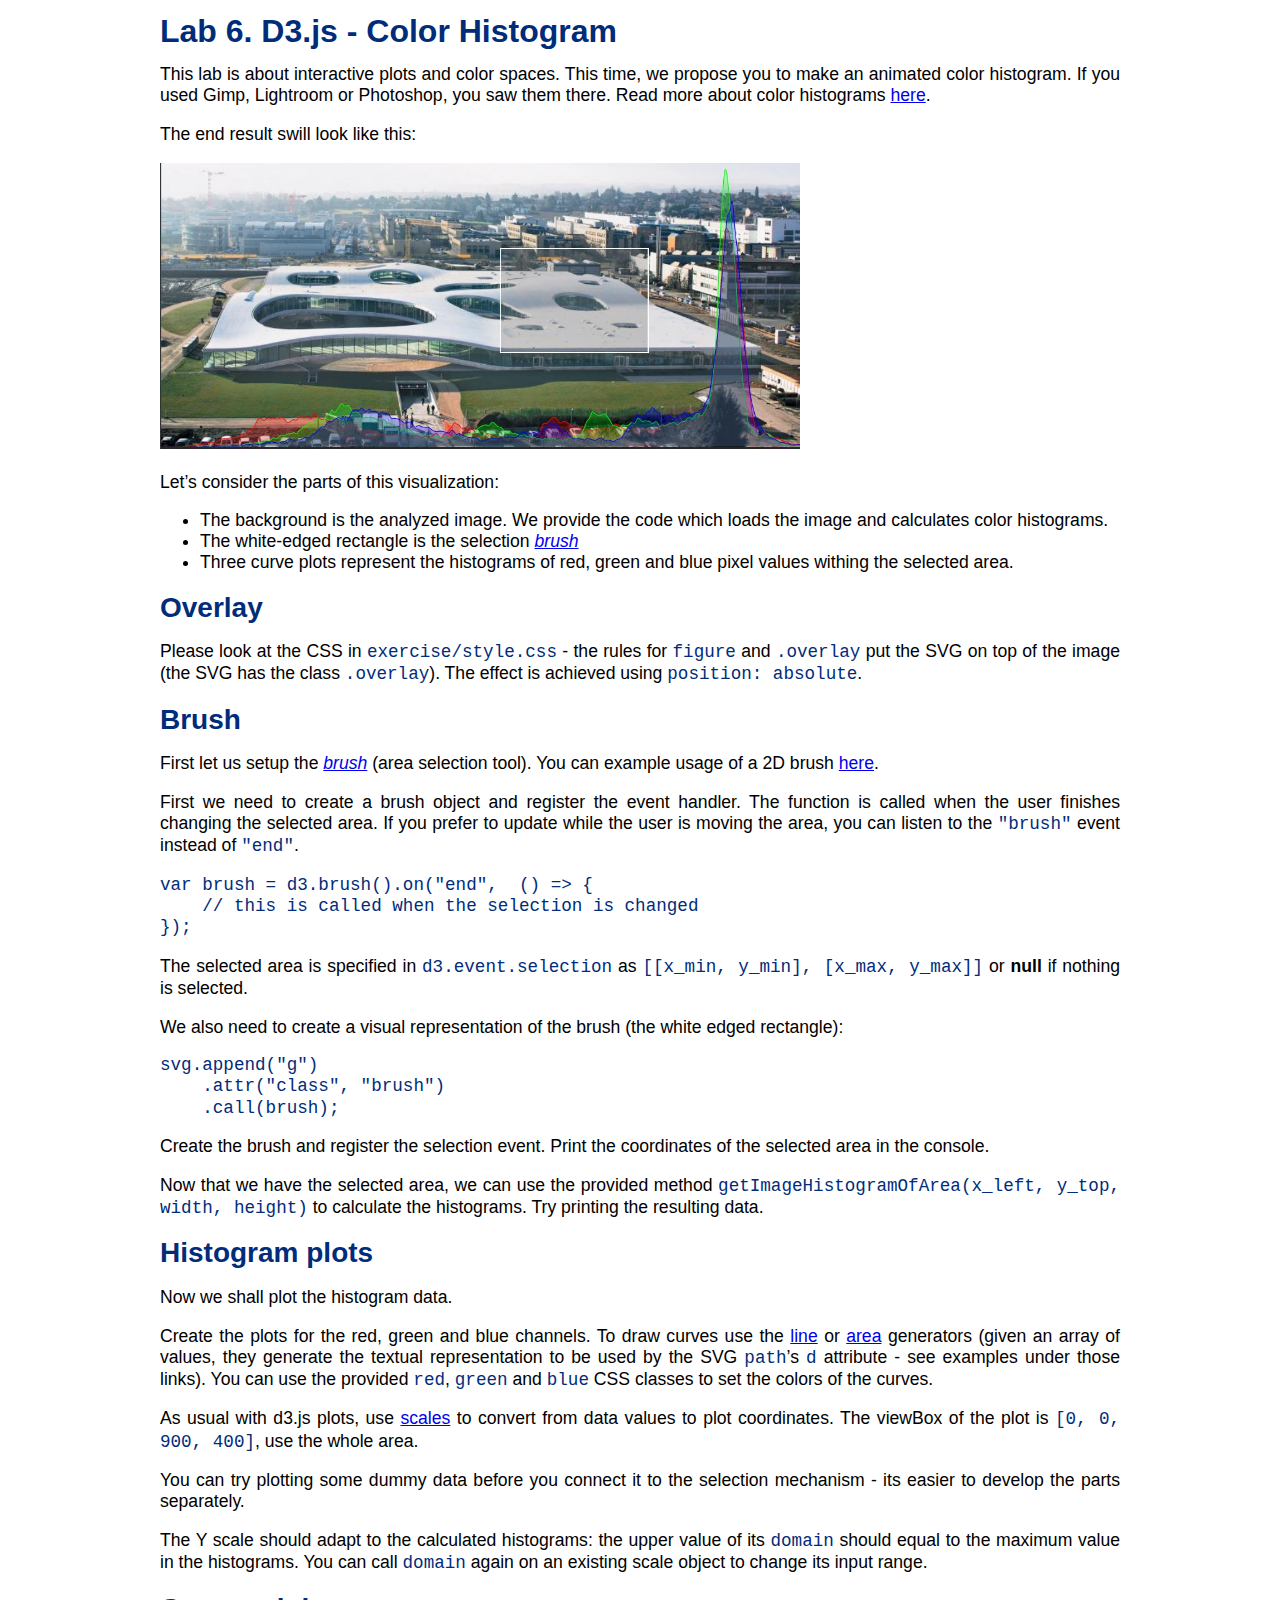
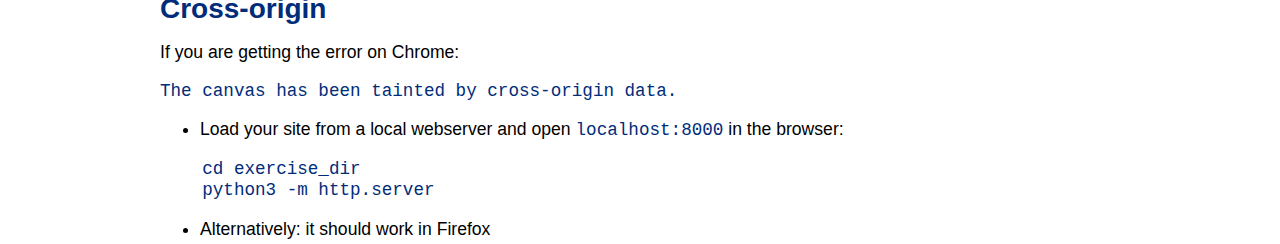
<file: DatavizExercise06/Task06_ColorHistogram.html>
<!doctype html>
<html lang="en">

<head>
  <meta charset="utf-8">
  <meta http-equiv="content-type" content="text/html; charset=utf-8">
  <meta name="viewport" content="width=device-width, initial-scale=1.0">

  <title>Exercise 6: Color Histogram</title>
  <meta name="description" content="Exercise X: ...">
  <meta name="author" content="Kirell Benzi, Krzysztof Lis, Volodymyr Miz">

<style>
* {
  box-sizing: border-box;
}

body {
  width: 100%;
  padding: 0;
  margin: 0;
  border: 0;

  max-width: 60rem;
  margin-left: auto;
  margin-right: auto;

  font-family: sans-serif;
  font-size: 1.1rem;
  line-height: 120%;

  text-align: justify;
}

h1, h2, h3, h4, h5, h6
{
  color: rgb(0, 44, 122);
}
h3, h4, h5, h6 {
  font-weight: normal;
}

h1 { font-size: 2rem; }
h2 { font-size: 1.75rem; }
h3 { font-size: 1.4rem; }
h4 { font-size: 1.25rem; }

figure {
  width: 100%;
  display: flex;
  flex-flow: row wrap;
  justify-content: center;
}

body > img {
  display: block;
  margin-left: auto;
  margin-right: auto;
}

code {
  color: rgb(0, 44, 122);
}
</style>
</head>

<body>



<h1 id="lab-6.-d3.js---color-histogram">Lab 6. D3.js - Color Histogram</h1>
<p>This lab is about interactive plots and color spaces. This time, we propose you to make an animated color histogram. If you used Gimp, Lightroom or Photoshop, you saw them there. Read more about color histograms <a href="https://en.wikipedia.org/wiki/Color_histogram">here</a>.</p>
<p>The end result swill look like this:</p>
<p><img src="task_images/histogram_example.jpg" width="640" /></p>
<p>Let’s consider the parts of this visualization:</p>
<ul>
<li>The background is the analyzed image. We provide the code which loads the image and calculates color histograms.</li>
<li>The white-edged rectangle is the selection <a href="https://github.com/d3/d3-brush#api-reference"><em>brush</em></a></li>
<li>Three curve plots represent the histograms of red, green and blue pixel values withing the selected area.</li>
</ul>
<h2 id="overlay">Overlay</h2>
<p>Please look at the CSS in <code>exercise/style.css</code> - the rules for <code>figure</code> and <code>.overlay</code> put the SVG on top of the image (the SVG has the class <code>.overlay</code>). The effect is achieved using <code>position: absolute</code>.</p>
<h2 id="brush">Brush</h2>
<p>First let us setup the <a href="https://github.com/d3/d3-brush#api-reference"><em>brush</em></a> (area selection tool). You can example usage of a 2D brush <a href="https://bl.ocks.org/mbostock/f48fcdb929a620ed97877e4678ab15e6">here</a>.</p>
<p>First we need to create a brush object and register the event handler. The function is called when the user finishes changing the selected area. If you prefer to update while the user is moving the area, you can listen to the <code>&quot;brush&quot;</code> event instead of <code>&quot;end&quot;</code>.</p>
<pre><code>var brush = d3.brush().on(&quot;end&quot;,  () =&gt; {
    // this is called when the selection is changed
});</code></pre>
<p>The selected area is specified in <code>d3.event.selection</code> as <code>[[x_min, y_min], [x_max, y_max]]</code> or <strong>null</strong> if nothing is selected.</p>
<p>We also need to create a visual representation of the brush (the white edged rectangle):</p>
<pre><code>svg.append(&quot;g&quot;)
    .attr(&quot;class&quot;, &quot;brush&quot;)
    .call(brush);</code></pre>
<p>Create the brush and register the selection event. Print the coordinates of the selected area in the console.</p>
<p>Now that we have the selected area, we can use the provided method <code>getImageHistogramOfArea(x_left, y_top, width, height)</code> to calculate the histograms. Try printing the resulting data.</p>
<h2 id="histogram-plots">Histogram plots</h2>
<p>Now we shall plot the histogram data.</p>
<p>Create the plots for the red, green and blue channels. To draw curves use the <a href="https://d3indepth.com/shapes/#line-generator">line</a> or <a href="https://d3indepth.com/shapes/#area-generator">area</a> generators (given an array of values, they generate the textual representation to be used by the SVG <code>path</code>’s <code>d</code> attribute - see examples under those links). You can use the provided <code>red</code>, <code>green</code> and <code>blue</code> CSS classes to set the colors of the curves.</p>
<p>As usual with d3.js plots, use <a href="https://d3indepth.com/scales/">scales</a> to convert from data values to plot coordinates. The viewBox of the plot is <code>[0, 0, 900, 400]</code>, use the whole area.</p>
<p>You can try plotting some dummy data before you connect it to the selection mechanism - its easier to develop the parts separately.</p>
<p>The Y scale should adapt to the calculated histograms: the upper value of its <code>domain</code> should equal to the maximum value in the histograms. You can call <code>domain</code> again on an existing scale object to change its input range.</p>
<h2 id="cross-origin">Cross-origin</h2>
<p>If you are getting the error on Chrome:</p>
<pre><code>The canvas has been tainted by cross-origin data.</code></pre>
<ul>
<li>Load your site from a local webserver and open <code>localhost:8000</code> in the browser:</li>
</ul>
<pre><code>    cd exercise_dir
    python3 -m http.server</code></pre>
<ul>
<li>Alternatively: it should work in Firefox</li>
</ul>
</body>
</html>
</file>
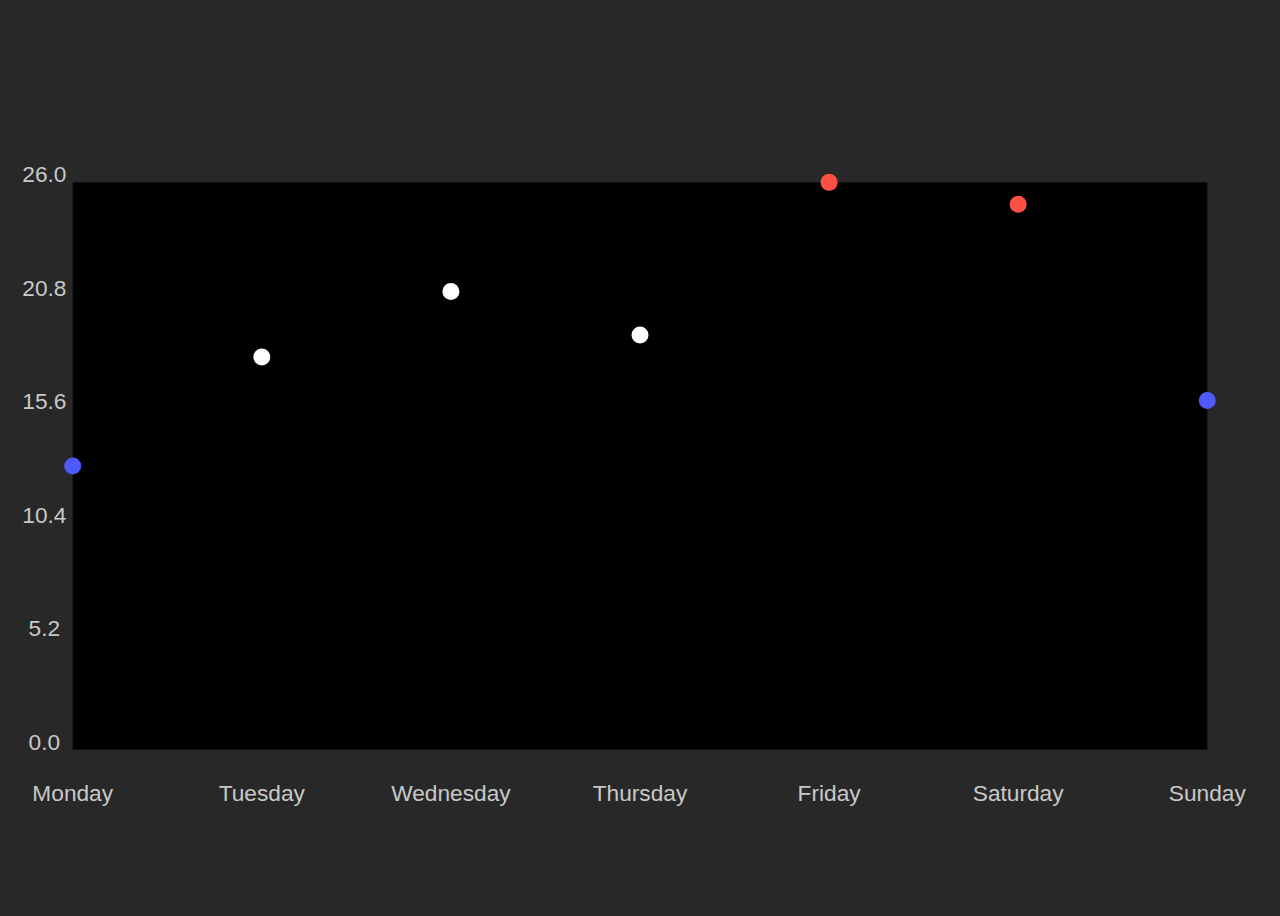
<file: DatavizExercise04/exercise/scatter.html>
<!doctype html>
<html lang="en">

<head>
	<meta charset="utf-8">
	<meta http-equiv="content-type" content="text/html; charset=utf-8">
	<meta name="viewport" content="width=device-width, initial-scale=1.0">

	<title>Exercise 04: D3.js</title>
	<meta name="author" content="Kirell Benzi, Krzysztof Lis, Volodymyr Miz">

	<link rel="stylesheet" href="style.css">
</head>
<body>

<svg id="plot" viewBox="-10 -10 220 120" width="100%" height="100%">
	<style>
		.axis {
			stroke-width: 1;
			stroke: rgb(200, 200, 200);
		}
		text {
			fill: rgb(200, 200, 200);
			font-size: 4px;
			text-anchor: middle;
		}

		circle {
			fill: white;
		}

		.cold {
			fill: rgb(79, 89, 250);
		}

		.warm {
			fill: rgb(255, 80, 68);
		}
	</style>



</svg>

<!--
D3.js fails to load in module mode
<script type="module" src="lib/d3.min.js"></script>
<script type="module" src="BarChart.js"></script>
 -->
<script src="lib/d3.min.js"></script>
<!-- <script src="BarChart.js"></script> -->
<script src="exercise.js"></script>
</body>
</html>
</file>
<file: DataVizExercise01/exercise/style.css>
/*
This CSS governs the appearance of our site.
You can find the basic concepts of CSS here: https://developer.mozilla.org/en-US/docs/Learn/CSS/Introduction_to_CSS/How_CSS_works
*/

/*
This makes the border and padding be counted as part of the element's size.
https://developer.mozilla.org/en-US/docs/Learn/CSS/Introduction_to_CSS/Box_model
It switches from
	https://mdn.mozillademos.org/files/13647/box-model-standard-small.png
to
	https://mdn.mozillademos.org/files/13649/box-model-alt-small.png
*/
* {
	box-sizing: border-box;
}

/*
Make the document fill the whole viewport, this overrides any weird defaults that browsers might have.
*/
html, body, figure {
	width: 100%;
	padding: 0;
	margin: 0;
	border: 0;
}

/* Default font and size */
body {
	font-family: sans-serif;
	font-size: 1.1rem;
}

/*
It is easier to read if the text is not too wide, so we limit the width.
We use the class selector ".", so this style will be applied to elements with class="width-limited"

The various units of measurement available in CSS:
	https://developer.mozilla.org/en-US/docs/Learn/CSS/Introduction_to_CSS/Values_and_units
*/
.width-limited {
	max-width: 55rem;

	/* Center horizontally: */
	margin-left: auto;
	margin-right: auto;
}

/* Links: apply our theme color and remove underline */
a {
	color: rgb(0, 44, 122);
	text-decoration: none;
}

/* Justify paragraphs */
p {
	text-align: justify;
}

/* Titles: set color and sizes */
h1, h2, h3, h4, h5, h6
{
	color: rgb(0, 44, 122);
}
h1 { font-size: 2rem; }
h2 { font-size: 1.75rem; }
h3 { font-size: 1.75rem; }
h4 { font-size: 1.25rem; }

/* Top navigation bar */
nav {
	width: 100%;

	padding-top: 1rem;
	padding-bottom: 1rem;
}

/* Make the links in the navbar bold */
nav a {
	font-weight: bold;
}

/* Style of the list of links in the navbar */
nav ul {
	/* Clear defaults */
	margin: 0;
	padding: 0;

	/* Remove list bullet points */
	list-style-type: none;

	/*
	Flexbox is a modern mechanism for arranging elements
		https://css-tricks.com/snippets/css/a-guide-to-flexbox/
	This will arrange the elements in a row
	*/
	display: flex;
	flex-flow: row wrap;
	justify-content: flex-start;
}

/* Space between links */
nav li {
	margin-right: 3rem;
}


/* The box with a dark background and our site's title */
.title-row {
	width: 100%;

	/* Space above and below the title */
	padding-top: 5rem;
	padding-bottom: 5rem;

	background-color: rgb(0, 44, 122);

	/* Center the title using flexbox */
	display: flex;
	justify-content: center;
	align-items: center;
}

/* Style of the title inside the box */
.title-row h1 {
	font-size: 2.5rem;
	color: white;
	font-variant: small-caps;
}

.viz-row {
	width: 100%;
	/* Center the title using flexbox */
	display: flex;
	justify-content: center;
	align-items: center;

	padding-top: 2rem;
	padding-bottom: 2rem;

	background-color: rgb(50, 50, 50);
}

figure embed {
	width: 100%;
}


footer {
	padding-bottom: 5rem;
}
</file>
<file: DatavizExercise02/exercise/style.css>
/*
This CSS governs the appearance of our site.
You can find the basic concepts of CSS here: https://developer.mozilla.org/en-US/docs/Learn/CSS/Introduction_to_CSS/How_CSS_works
*/

/*
This makes the border and padding be counted as part of the element's size.
https://developer.mozilla.org/en-US/docs/Learn/CSS/Introduction_to_CSS/Box_model
It switches from
	https://mdn.mozillademos.org/files/13647/box-model-standard-small.png
to
	https://mdn.mozillademos.org/files/13649/box-model-alt-small.png
*/
* {
	box-sizing: border-box;
}

/*
Make the document fill the whole viewport, this overrides any weird defaults that browsers might have.
*/
html, body, figure {
	width: 100%;
	padding: 0;
	margin: 0;
	border: 0;
}

/* Default font and size */
body {
	font-family: sans-serif;
	font-size: 1.1rem;
}

/*
It is easier to read if the text is not too wide, so we limit the width.
We use the class selector ".", so this style will be applied to elements with class="width-limited"

The various units of measurement available in CSS:
	https://developer.mozilla.org/en-US/docs/Learn/CSS/Introduction_to_CSS/Values_and_units
*/
.width-limited {
	max-width: 55rem;

	/* Center horizontally: */
	margin-left: auto;
	margin-right: auto;
}

/* Links: apply our theme color and remove underline */
a {
	color: rgb(0, 44, 122);
	text-decoration: none;
}

/* Justify paragraphs */
p {
	text-align: justify;
}

/* Titles: set color and sizes */
h1, h2, h3, h4, h5, h6
{
	color: rgb(0, 44, 122);
}
h1 { font-size: 2rem; }
h2 { font-size: 1.75rem; }
h3 { font-size: 1.75rem; }
h4 { font-size: 1.25rem; }

/* Top navigation bar */
nav {
	width: 100%;

	padding-top: 1rem;
	padding-bottom: 1rem;
}

/* Make the links in the navbar bold */
nav a {
	font-weight: bold;
}

/* Style of the list of links in the navbar */
nav ul {
	/* Clear defaults */
	margin: 0;
	padding: 0;

	/* Remove list bullet points */
	list-style-type: none;

	/*
	Flexbox is a modern mechanism for arranging elements
		https://css-tricks.com/snippets/css/a-guide-to-flexbox/
	This will arrange the elements in a row
	*/
	display: flex;
	flex-flow: row wrap;
	justify-content: flex-start;
}

/* Space between links */
nav li {
	margin-right: 3rem;
}


/* The box with a dark background and our site's title */
.title-row {
	width: 100%;

	/* Space above and below the title */
	padding-top: 5rem;
	padding-bottom: 5rem;

	background-color: rgb(0, 44, 122);

	/* Center the title using flexbox */
	display: flex;
	justify-content: center;
	align-items: center;
}

/* Style of the title inside the box */
.title-row h1 {
	font-size: 2.5rem;
	color: white;
	font-variant: small-caps;
}

.viz-row {
	width: 100%;
	/* Center the title using flexbox */
	display: flex;
	justify-content: center;
	align-items: center;

	padding-top: 2rem;
	padding-bottom: 2rem;

	background-color: rgb(50, 50, 50);
}

figure > * {
	width: 100%;
	height: auto;
}


footer {
	padding-bottom: 5rem;
}

button {
	display: block;

	margin: 0.75rem;
	margin-left: auto;
	margin-right: auto;
	padding: 0.75rem;

	border: 2px blue solid;
	border-radius: 1rem;

	background: rgb(150, 200, 255);

	font-weight: bold;
	font-size: 1.5rem;

}

textarea {
	width: 100%;
	height: 30rem;

	font-family: sans-serif;
	font-size: 1rem;
}

#plot-occurrences {
	height: 18rem;

	display: flex;
	flex-flow: row nowrap;
	justify-content: space-around;
	align-items: stretch;

	color: white;
	font-size: 1.3rem;
}

#plot-occurrences > div {
	display: flex;
	flex-flow: column nowrap;
	justify-content: flex-end;
	align-items: center;
}

#plot-occurrences .bar {
	width: 2rem;

	margin-bottom: 0.4rem;

	background: rgb(240, 50, 10);
}

.label-value {
	margin-top: 2rem;
	margin-bottom: 0.25rem;
	transform: rotate(90deg);

	font-size: 0.8rem;
}
</file>
<file: DatavizExercise03/exercise/style.css>
/*
This CSS governs the appearance of our site.
You can find the basic concepts of CSS here: https://developer.mozilla.org/en-US/docs/Learn/CSS/Introduction_to_CSS/How_CSS_works
*/

/*
This makes the border and padding be counted as part of the element's size.
https://developer.mozilla.org/en-US/docs/Learn/CSS/Introduction_to_CSS/Box_model
It switches from
	https://mdn.mozillademos.org/files/13647/box-model-standard-small.png
to
	https://mdn.mozillademos.org/files/13649/box-model-alt-small.png
*/
* {
	box-sizing: border-box;
}

/*
Make the document fill the whole viewport, this overrides any weird defaults that browsers might have.
*/
html, body, figure {
	width: 100%;
	padding: 0;
	margin: 0;
	border: 0;
}

/* Default font and size */
body {
	font-family: sans-serif;
	font-size: 1.1rem;
}

/*
It is easier to read if the text is not too wide, so we limit the width.
We use the class selector ".", so this style will be applied to elements with class="width-limited"

The various units of measurement available in CSS:
	https://developer.mozilla.org/en-US/docs/Learn/CSS/Introduction_to_CSS/Values_and_units
*/
.width-limited {
	max-width: 55rem;

	/* Center horizontally: */
	margin-left: auto;
	margin-right: auto;
}

/* Links: apply our theme color and remove underline */
a {
	color: rgb(0, 44, 122);
	text-decoration: none;
}

/* Justify paragraphs */
p {
	text-align: justify;
}

/* Titles: set color and sizes */
h1, h2, h3, h4, h5, h6
{
	color: rgb(0, 44, 122);
}
h1 { font-size: 2rem; }
h2 { font-size: 1.75rem; }
h3 { font-size: 1.75rem; }
h4 { font-size: 1.25rem; }

/* Top navigation bar */
nav {
	width: 100%;

	padding-top: 1rem;
	padding-bottom: 1rem;
}

/* Make the links in the navbar bold */
nav a {
	font-weight: bold;
}

/* Style of the list of links in the navbar */
nav ul {
	/* Clear defaults */
	margin: 0;
	padding: 0;

	/* Remove list bullet points */
	list-style-type: none;

	/*
	Flexbox is a modern mechanism for arranging elements
		https://css-tricks.com/snippets/css/a-guide-to-flexbox/
	This will arrange the elements in a row
	*/
	display: flex;
	flex-flow: row wrap;
	justify-content: flex-start;
}

/* Space between links */
nav li {
	margin-right: 3rem;
}


/* The box with a dark background and our site's title */
.title-row {
	width: 100%;

	/* Space above and below the title */
	padding-top: 5rem;
	padding-bottom: 5rem;

	background-color: rgb(0, 44, 122);

	/* Center the title using flexbox */
	display: flex;
	justify-content: center;
	align-items: center;
}

/* Style of the title inside the box */
.title-row h1 {
	font-size: 2.5rem;
	color: white;
	font-variant: small-caps;
}

.viz-row {
	width: 100%;
	/* Center the title using flexbox */
	display: flex;
	justify-content: center;
	align-items: center;

	margin-top: 2rem;
	padding-top: 2rem;
	padding-bottom: 2rem;

	background-color: rgb(50, 50, 50);
}

figure > * {
	width: 100%;
	height: auto;
}


footer {
	padding-bottom: 5rem;
}

button {
	display: block;

	margin: 0.75rem;
	margin-left: auto;
	margin-right: auto;
	padding: 0.75rem;

	border: 2px blue solid;
	border-radius: 1rem;

	background: rgb(150, 200, 255);

	font-weight: bold;
	font-size: 1.5rem;

}

textarea {
	width: 100%;
	height: 30rem;

	font-family: sans-serif;
	font-size: 1rem;
}

#plot-occurrences {
	height: 18rem;

	display: flex;
	flex-flow: row nowrap;
	justify-content: space-around;
	align-items: stretch;

	color: white;
	font-size: 1.3rem;
}

#plot-occurrences > div {
	display: flex;
	flex-flow: column nowrap;
	justify-content: flex-end;
	align-items: center;
}

#plot-occurrences .bar {
	width: 2rem;

	margin-bottom: 0.4rem;

	background: rgb(240, 50, 10);
}

.label-value {
	margin-top: 2rem;
	margin-bottom: 0.25rem;
	transform: rotate(90deg);

	font-size: 0.8rem;
}
</file>
<file: DatavizExercise03/exercise/style_weather.css>
/* Display the paragraphs of temperature-list in a row
	https://css-tricks.com/snippets/css/a-guide-to-flexbox/
*/

.temperatures {
	display: flex;
	flex-flow:row wrap;
	justify-content: space-between;

	font-size: 1.3rem;
}

.temperatures > * {
	flex-grow: 1;

	padding: 0.5rem; /* give it a bit of space to display the color */

	text-align: center;
	font-weight: bold;
}

#query-city {
	padding: 0.25rem;

	border: 2px blue solid;
}

#btn-city {
	display: inline;
	margin: 0;

	border: 0;
	background: none;
	border-radius: 0;
}

/* add the cold and warm classes here */
.cold {
	background: rgb(179, 189, 250);
}

.warm {
	background: rgb(255, 180, 168);
}
</file>
<file: DatavizExercise06/exercise/style.css>
/*
This CSS governs the appearance of our site.
You can find the basic concepts of CSS here: https://developer.mozilla.org/en-US/docs/Learn/CSS/Introduction_to_CSS/How_CSS_works
*/

/*
This makes the border and padding be counted as part of the element's size.
https://developer.mozilla.org/en-US/docs/Learn/CSS/Introduction_to_CSS/Box_model
It switches from
	https://mdn.mozillademos.org/files/13647/box-model-standard-small.png
to
	https://mdn.mozillademos.org/files/13649/box-model-alt-small.png
*/
* {
	box-sizing: border-box;
}

/*
Make the document fill the whole viewport, this overrides any weird defaults that browsers might have.
*/
html, body, figure {
	width: 100%;
	padding: 0;
	margin: 0;
	border: 0;
}

/* Default font and size */
body {

	width: 100vw;
	height: 100vh;

	/* center vertically */
	display: flex;
	flex-flow: row nowrap;
	justify-content: center;
	align-content: center;

	/* background behind the plot */
	background: rgb(40, 40, 40);

	/* default text */
	font-family: sans-serif;
	font-size: 1.1rem;
}



/*
	Container for the image and SVG
*/
figure {
	padding: 0;
	margin: 0;
	position: relative;

	width: 100%;
	height: 100%;
}

/* Displays the image */
canvas {
	width: 100%;
}

.plot-overlay {
	position: absolute;
	top: 0;
	left: 0;
	width: 100%;
	height: auto;
}
</file>
<file: DatavizExercise04/exercise/style.css>
/*
This CSS governs the appearance of our site.
You can find the basic concepts of CSS here: https://developer.mozilla.org/en-US/docs/Learn/CSS/Introduction_to_CSS/How_CSS_works
*/

/*
This makes the border and padding be counted as part of the element's size.
https://developer.mozilla.org/en-US/docs/Learn/CSS/Introduction_to_CSS/Box_model
It switches from
	https://mdn.mozillademos.org/files/13647/box-model-standard-small.png
to
	https://mdn.mozillademos.org/files/13649/box-model-alt-small.png
*/
* {
	box-sizing: border-box;
}

/*
Make the document fill the whole viewport, this overrides any weird defaults that browsers might have.
*/
html, body, figure {
	width: 100%;
	padding: 0;
	margin: 0;
	border: 0;
}

/* Default font and size */
body {

	width: 100vw;
	height: 100vh;

	/* center vertically */
	display: flex;
	flex-flow: row nowrap;
	justify-content: center;
	align-content: center;

	/* background behind the plot */
	background: rgb(40, 40, 40);

	/* default text */
	font-family: sans-serif;
	font-size: 1.1rem;
}

/*
It is easier to read if the text is not too wide, so we limit the width.
We use the class selector ".", so this style will be applied to elements with class="width-limited"

The various units of measurement available in CSS:
	https://developer.mozilla.org/en-US/docs/Learn/CSS/Introduction_to_CSS/Values_and_units
*/

svg {
	margin: 1rem;
}
</file>
